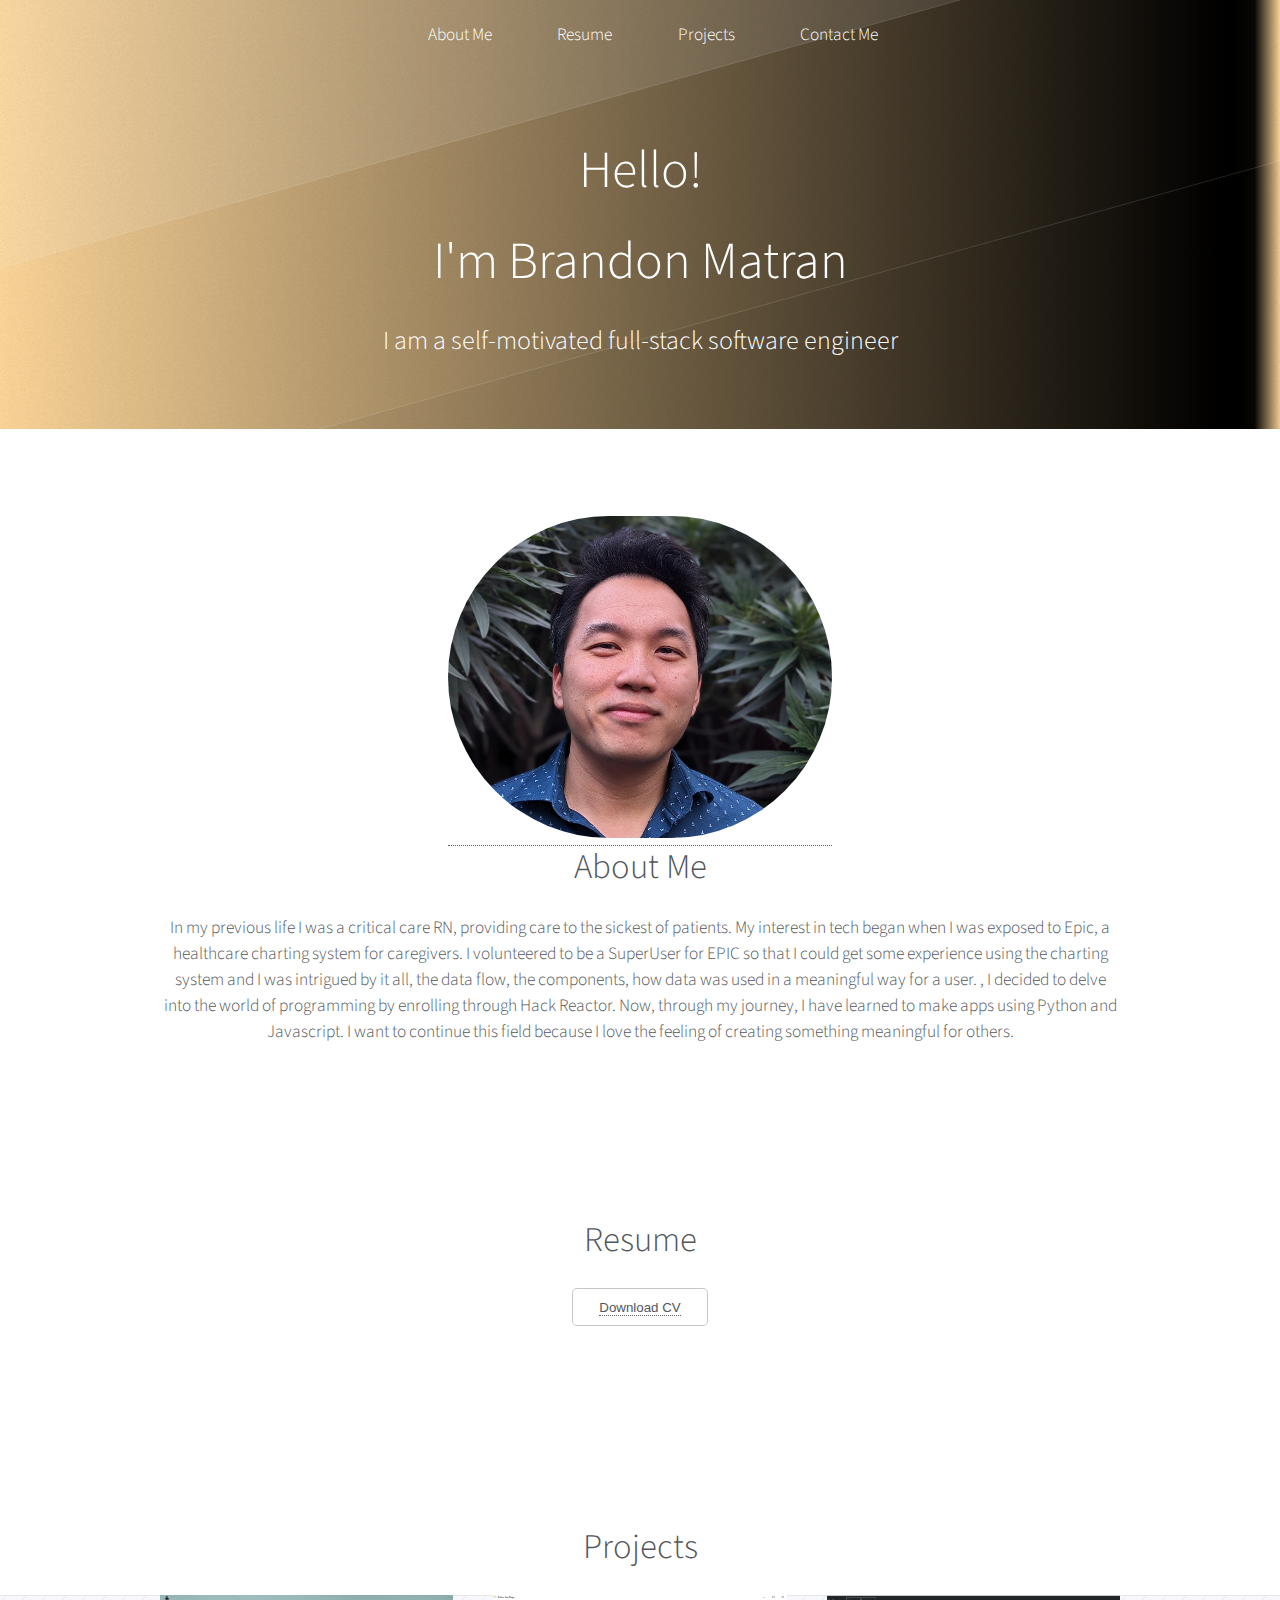
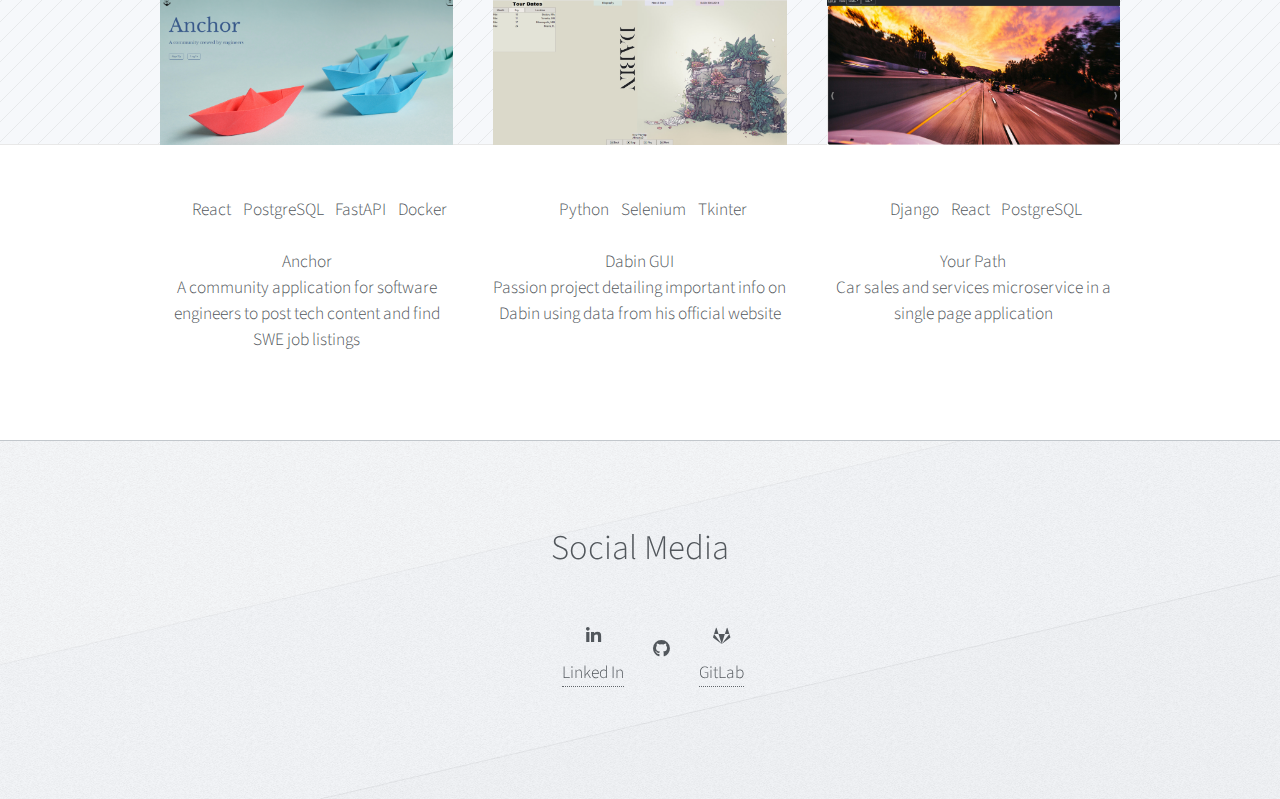
<file: index.html>
<!DOCTYPE HTML>
<html>
	<head>
		<title>Brandon's Portfolio</title>
		<meta charset="utf-8" />
		<meta name="viewport" content="width=device-width, initial-scale=1, user-scalable=no" />
		<link rel="stylesheet" href="assets/css/main.css" />
	</head>
	<body class="homepage is-preload">
		<div id="page-wrapper">

			<!-- Header -->
				<div id="header-wrapper">
					<div id="header" class="container">
							<nav id="nav">
								<ul>
									<li><a href="#aboutMe">About Me</a></li>
									<li><a href="#resume">Resume</a></li>
									<li><a href="#projects">Projects</a></li>
									<li><a href="#contact">Contact Me</a></li>
								</ul>
							</nav>

					</div>

					<!-- Hero -->
						<section id="hero" class="container">
							<header>
								<h2>Hello!</h2>
								<br />

								<h2>I'm Brandon Matran </h2>
							</header>
							<p>I am a self-motivated full-stack software engineer

						</section>

				</div>

			<!-- Features 1 -->
			<a id="aboutMe"></a>
				<div class="wrapper" >
					<div class="container">
							<section class="col-6 col-12-narrower feature">
								<div class="image-wrapper first">

								</div>
								<header>
									<a  class="featured first github"><img src="images/githubface.jpg" alt="" style="width: 40%; height: 25%; border-radius: 360px;"/></a>
									<h2>About Me</h2>
								</header>
								<p>In my previous life I was a critical care RN, providing care to the sickest of patients.
									My interest in tech began when I was exposed to Epic, a healthcare charting system for caregivers.
									I volunteered to be a SuperUser for EPIC so that I could get some experience using the charting system and I was intrigued by it all, the data flow, the components, how data was used in a meaningful way for a user. , I decided to delve into the world of programming by enrolling through Hack Reactor.
									Now, through my journey, I have learned to make apps using Python and Javascript.
									I want to continue this field because I love the feeling of creating something meaningful for others.</p>

					</div>
				</div>

			<!-- Resume -->
			<div class="wrapper">
				<div class="container">
					<header class="major">
						<a id="resume"></a>
						<h2>Resume</h2>

					</header><div class="container">
						<header class="major1"><button class="resumeButton" ><a href="https://brandon-matran.tiiny.site/">Download CV</a></button></header>

					</div>
				</div>
				</div>


			<!-- Features 2 -->

				<div class="wrapper">

					<section class="container">
						<header class="major">
							<a id="projects"></a>
							<h2>Projects</h2>
						</header>
						<div class="row features">
							<section class="col-4 col-12-narrower feature">
								<div class="image-wrapper first">
									<a href="https://maxbs.gitlab.io/anchor/" class="image featured"><img src="images/anchor.png" alt="" /></a>
								</div>
								<ul style="list-style: none">
									<li style="display: inline-block">React</li>
									<li style="display: inline-block">PostgreSQL</li>
									<li style="display: inline-block">FastAPI</li>
									<li style="display: inline-block">Docker</li>
								  </ul>
								<h4>Anchor</h4>
								<p>A community application for software engineers to post tech content and find SWE job listings</p>
							</section>
							<section class="col-4 col-12-narrower feature">
								<div class="image-wrapper">
									<a href="https://github.com/Brandon-Matran/DabinGUI" class="image featured dabin"><img src="images/dabin gui.png" alt="" /></a>
								</div>
								<ul style="list-style: none">
									<li style="display: inline-block">Python</li>
									<li style="display: inline-block">Selenium</li>
									<li style="display: inline-block">Tkinter</li>
								  </ul>
								<h4>Dabin GUI</h4>
								<p>Passion project detailing important info on Dabin using data from his official website</p>
							</section>
							<section class="col-4 col-12-narrower feature">
								<div class="image-wrapper">
									<a href="https://github.com/Brandon-Matran/YourPath" class="image featured"><img src="images/YourPath.png" alt="" /></a>
								</div>
								<ul style="list-style: none">
									<li style="display: inline-block">Django</li>
									<li style="display: inline-block">React</li>
									<li style="display: inline-block">PostgreSQL</li>
								  </ul>
								<h4>Your Path</h4>
								<p>Car sales and services microservice in a single page application</p>
							</section>
						</div>
					</section>
				</div>

			<!-- Footer -->

				<div id="footer-wrapper">
					<div id="footer" class="">
						<a id="contact"></a>
						<header class="major">
							<h2>Social Media</h2>
						</header>
						<ul style="display: flex; justify-content: center; align-items: center;">
						  <li style="display: flex; flex-direction: column; justify-content: center; align-items: center; margin-right: 20px;">
							<i class="icon brands fa-linkedin-in" style="margin-bottom: 10px;"></i>
							<a href="https://www.linkedin.com/in/brandon-matran/">Linked In</a>
						  </li>
						  <li style="display: flex; flex-direction: column; justify-content: center; align-items: center; margin-right: 20px;">
							<i class="icon brands fa-github" style="margin-bottom: 10px;"></i>
							<a href="https://github.com/Brandon-Matran"><span class="extra">GitHub</span></a>
						  </li>
						  <li style="display: flex; flex-direction: column; justify-content: center; align-items: center;">
							<i class="icon brands fa-gitlab" style="margin-bottom: 10px;"></i>
							<a href="https://gitlab.com/b_matran"><span class="extra"></span>GitLab</a>
						  </li>
						</ul>
						</div>
					</div>
				</div>

		</div>

		<!-- Scripts -->
			<script src="assets/js/jquery.min.js"></script>
			<script src="assets/js/jquery.dropotron.min.js"></script>
			<script src="assets/js/browser.min.js"></script>
			<script src="assets/js/breakpoints.min.js"></script>
			<script src="assets/js/util.js"></script>
			<script src="assets/js/main.js"></script>

	</body>
</html>
</file>
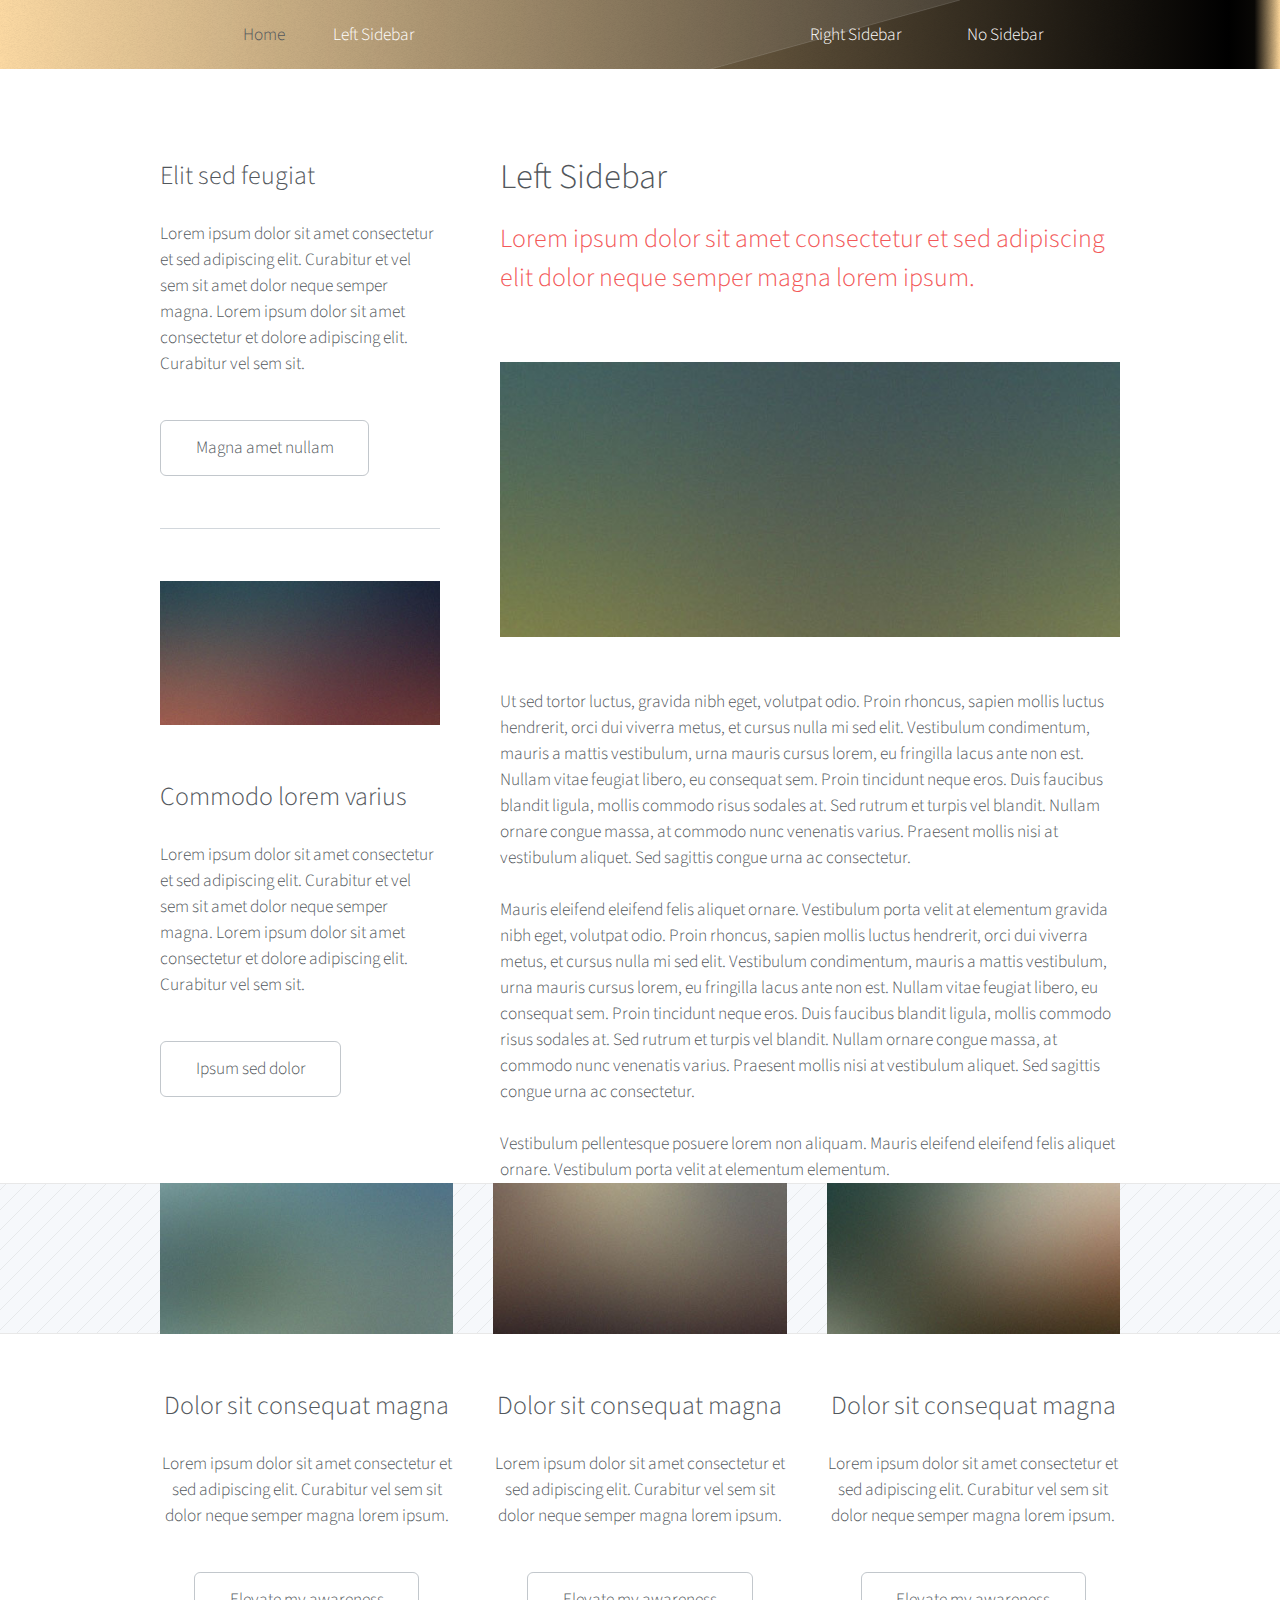
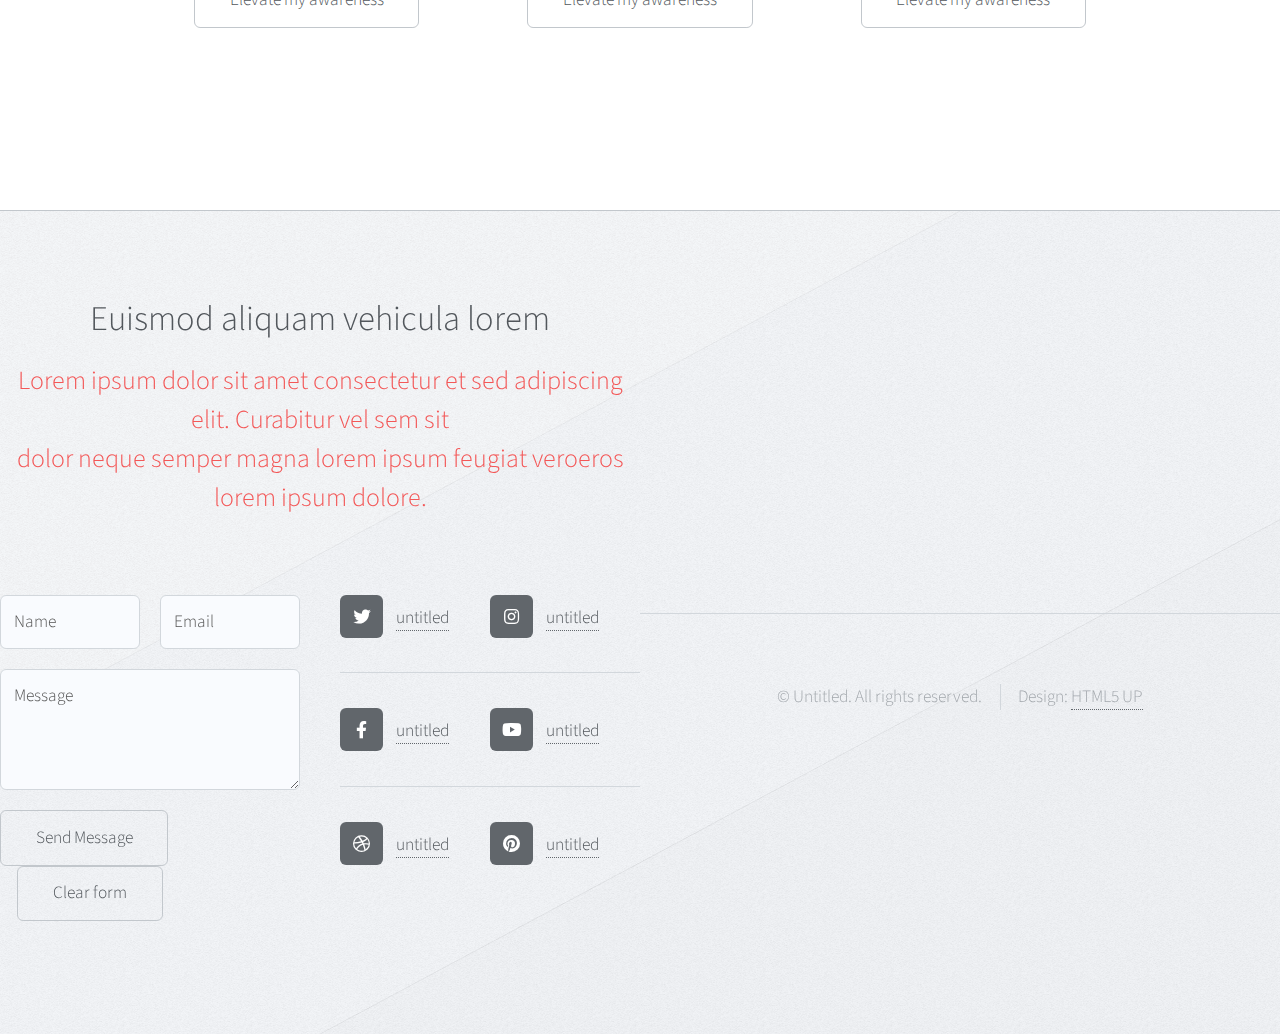
<file: left-sidebar.html>
<!DOCTYPE HTML>
<!--
	Telephasic by HTML5 UP
	html5up.net | @ajlkn
	Free for personal and commercial use under the CCA 3.0 license (html5up.net/license)
-->
<html>
	<head>
		<title>Brandon's Domain</title>
		<meta charset="utf-8" />
		<meta name="viewport" content="width=device-width, initial-scale=1, user-scalable=no" />
		<link rel="stylesheet" href="assets/css/main.css" />
	</head>
	<body class="left-sidebar is-preload">
		<div id="page-wrapper">

			<!-- Header -->
				<div id="header-wrapper">
					<div id="header" class="container">

						<!-- Logo -->
							<!-- <h1 id="logo"><a href="index.html">Brandon's Domain</a></h1> -->

						<!-- Nav -->
							<nav id="nav">
								<ul>
									<li>Home</li>
									<li><a href="left-sidebar.html">Left Sidebar</a></li>
									<li class="break"><a href="right-sidebar.html">Right Sidebar</a></li>
									<li><a href="no-sidebar.html">No Sidebar</a></li>
								</ul>
							</nav>

					</div>
				</div>

			<!-- Main -->
				<div class="wrapper">
					<div class="container" id="main">
						<div class="row gtr-150">
							<div class="col-4 col-12-narrower">

								<!-- Sidebar -->
									<section id="sidebar">
										<section>
											<header>
												<h3>Elit sed feugiat</h3>
											</header>
											<p>Lorem ipsum dolor sit amet consectetur et sed adipiscing elit. Curabitur et vel
											sem sit amet dolor neque semper magna. Lorem ipsum dolor sit amet consectetur et dolore
											adipiscing elit. Curabitur vel sem sit.</p>
											<ul class="actions">
												<li><a href="#" class="button">Magna amet nullam</a></li>
											</ul>
										</section>
										<section>
											<a href="#" class="image featured"><img src="images/pic07.jpg" alt="" /></a>
											<header>
												<h3>Commodo lorem varius</h3>
											</header>
											<p>Lorem ipsum dolor sit amet consectetur et sed adipiscing elit. Curabitur et vel
											sem sit amet dolor neque semper magna. Lorem ipsum dolor sit amet consectetur et dolore
											adipiscing elit. Curabitur vel sem sit.</p>
											<ul class="actions">
												<li><a href="#" class="button">Ipsum sed dolor</a></li>
											</ul>
										</section>
									</section>

							</div>
							<div class="col-8 col-12-narrower imp-narrower">

								<!-- Content -->
									<article id="content">
										<header>
											<h2>Left Sidebar</h2>
											<p>Lorem ipsum dolor sit amet consectetur et sed adipiscing elit
											dolor neque semper magna lorem ipsum.</p>
										</header>
										<a href="#" class="image featured"><img src="images/pic02.jpg" alt="" /></a>
										<p>Ut sed tortor luctus, gravida nibh eget, volutpat odio. Proin rhoncus, sapien
										mollis luctus hendrerit, orci dui viverra metus, et cursus nulla mi sed elit. Vestibulum
										condimentum, mauris a mattis vestibulum, urna mauris cursus lorem, eu fringilla lacus
										ante non est. Nullam vitae feugiat libero, eu consequat sem. Proin tincidunt neque
										eros. Duis faucibus blandit ligula, mollis commodo risus sodales at. Sed rutrum et
										turpis vel blandit. Nullam ornare congue massa, at commodo nunc venenatis varius.
										Praesent mollis nisi at vestibulum aliquet. Sed sagittis congue urna ac consectetur.</p>
										<p>Mauris eleifend eleifend felis aliquet ornare. Vestibulum porta velit at elementum
										gravida nibh eget, volutpat odio. Proin rhoncus, sapien
										mollis luctus hendrerit, orci dui viverra metus, et cursus nulla mi sed elit. Vestibulum
										condimentum, mauris a mattis vestibulum, urna mauris cursus lorem, eu fringilla lacus
										ante non est. Nullam vitae feugiat libero, eu consequat sem. Proin tincidunt neque
										eros. Duis faucibus blandit ligula, mollis commodo risus sodales at. Sed rutrum et
										turpis vel blandit. Nullam ornare congue massa, at commodo nunc venenatis varius.
										Praesent mollis nisi at vestibulum aliquet. Sed sagittis congue urna ac consectetur.</p>
										<p>Vestibulum pellentesque posuere lorem non aliquam. Mauris eleifend eleifend
										felis aliquet ornare. Vestibulum porta velit at elementum elementum.</p>
									</article>

							</div>
						</div>
						<div class="row features">
							<section class="col-4 col-12-narrower feature">
								<div class="image-wrapper first">
									<a href="#" class="image featured"><img src="images/pic03.jpg" alt="" /></a>
								</div>
								<header>
									<h3>Dolor sit consequat magna</h3>
								</header>
								<p>Lorem ipsum dolor sit amet consectetur et sed adipiscing elit. Curabitur
								vel sem sit dolor neque semper magna lorem ipsum.</p>
								<ul class="actions">
									<li><a href="#" class="button">Elevate my awareness</a></li>
								</ul>
							</section>
							<section class="col-4 col-12-narrower feature">
								<div class="image-wrapper">
									<a href="#" class="image featured"><img src="images/pic04.jpg" alt="" /></a>
								</div>
								<header>
									<h3>Dolor sit consequat magna</h3>
								</header>
								<p>Lorem ipsum dolor sit amet consectetur et sed adipiscing elit. Curabitur
								vel sem sit dolor neque semper magna lorem ipsum.</p>
								<ul class="actions">
									<li><a href="#" class="button">Elevate my awareness</a></li>
								</ul>
							</section>
							<section class="col-4 col-12-narrower feature">
								<div class="image-wrapper">
									<a href="#" class="image featured"><img src="images/pic05.jpg" alt="" /></a>
								</div>
								<header>
									<h3>Dolor sit consequat magna</h3>
								</header>
								<p>Lorem ipsum dolor sit amet consectetur et sed adipiscing elit. Curabitur
								vel sem sit dolor neque semper magna lorem ipsum.</p>
								<ul class="actions">
									<li><a href="#" class="button">Elevate my awareness</a></li>
								</ul>
							</section>
						</div>
					</div>
				</div>

			<!-- Footer -->
				<div id="footer-wrapper">
					<div id="footer" class="container">
						<header class="major">
							<h2>Euismod aliquam vehicula lorem</h2>
							<p>Lorem ipsum dolor sit amet consectetur et sed adipiscing elit. Curabitur vel sem sit<br />
							dolor neque semper magna lorem ipsum feugiat veroeros lorem ipsum dolore.</p>
						</header>
						<div class="row">
							<section class="col-6 col-12-narrower">
								<form method="post" action="#">
									<div class="row gtr-50">
										<div class="col-6 col-12-mobile">
											<input name="name" placeholder="Name" type="text" />
										</div>
										<div class="col-6 col-12-mobile">
											<input name="email" placeholder="Email" type="text" />
										</div>
										<div class="col-12">
											<textarea name="message" placeholder="Message"></textarea>
										</div>
										<div class="col-12">
											<ul class="actions">
												<li><input type="submit" value="Send Message" /></li>
												<li><input type="reset" value="Clear form" /></li>
											</ul>
										</div>
									</div>
								</form>
							</section>
							<section class="col-6 col-12-narrower">
								<div class="row gtr-0">
									<ul class="divided icons col-6 col-12-mobile">
										<li class="icon brands fa-twitter"><a href="#"><span class="extra">twitter.com/</span>untitled</a></li>
										<li class="icon brands fa-facebook-f"><a href="#"><span class="extra">facebook.com/</span>untitled</a></li>
										<li class="icon brands fa-dribbble"><a href="#"><span class="extra">dribbble.com/</span>untitled</a></li>
									</ul>
									<ul class="divided icons col-6 col-12-mobile">
										<li class="icon brands fa-instagram"><a href="#"><span class="extra">instagram.com/</span>untitled</a></li>
										<li class="icon brands fa-youtube"><a href="#"><span class="extra">youtube.com/</span>untitled</a></li>
										<li class="icon brands fa-pinterest"><a href="#"><span class="extra">pinterest.com/</span>untitled</a></li>
									</ul>
								</div>
							</section>
						</div>
					</div>
					<div id="copyright" class="container">
						<ul class="menu">
							<li>&copy; Untitled. All rights reserved.</li><li>Design: <a href="http://html5up.net">HTML5 UP</a></li>
						</ul>
					</div>
				</div>

		</div>

		<!-- Scripts -->
			<script src="assets/js/jquery.min.js"></script>
			<script src="assets/js/jquery.dropotron.min.js"></script>
			<script src="assets/js/browser.min.js"></script>
			<script src="assets/js/breakpoints.min.js"></script>
			<script src="assets/js/util.js"></script>
			<script src="assets/js/main.js"></script>

	</body>
</html>
</file>
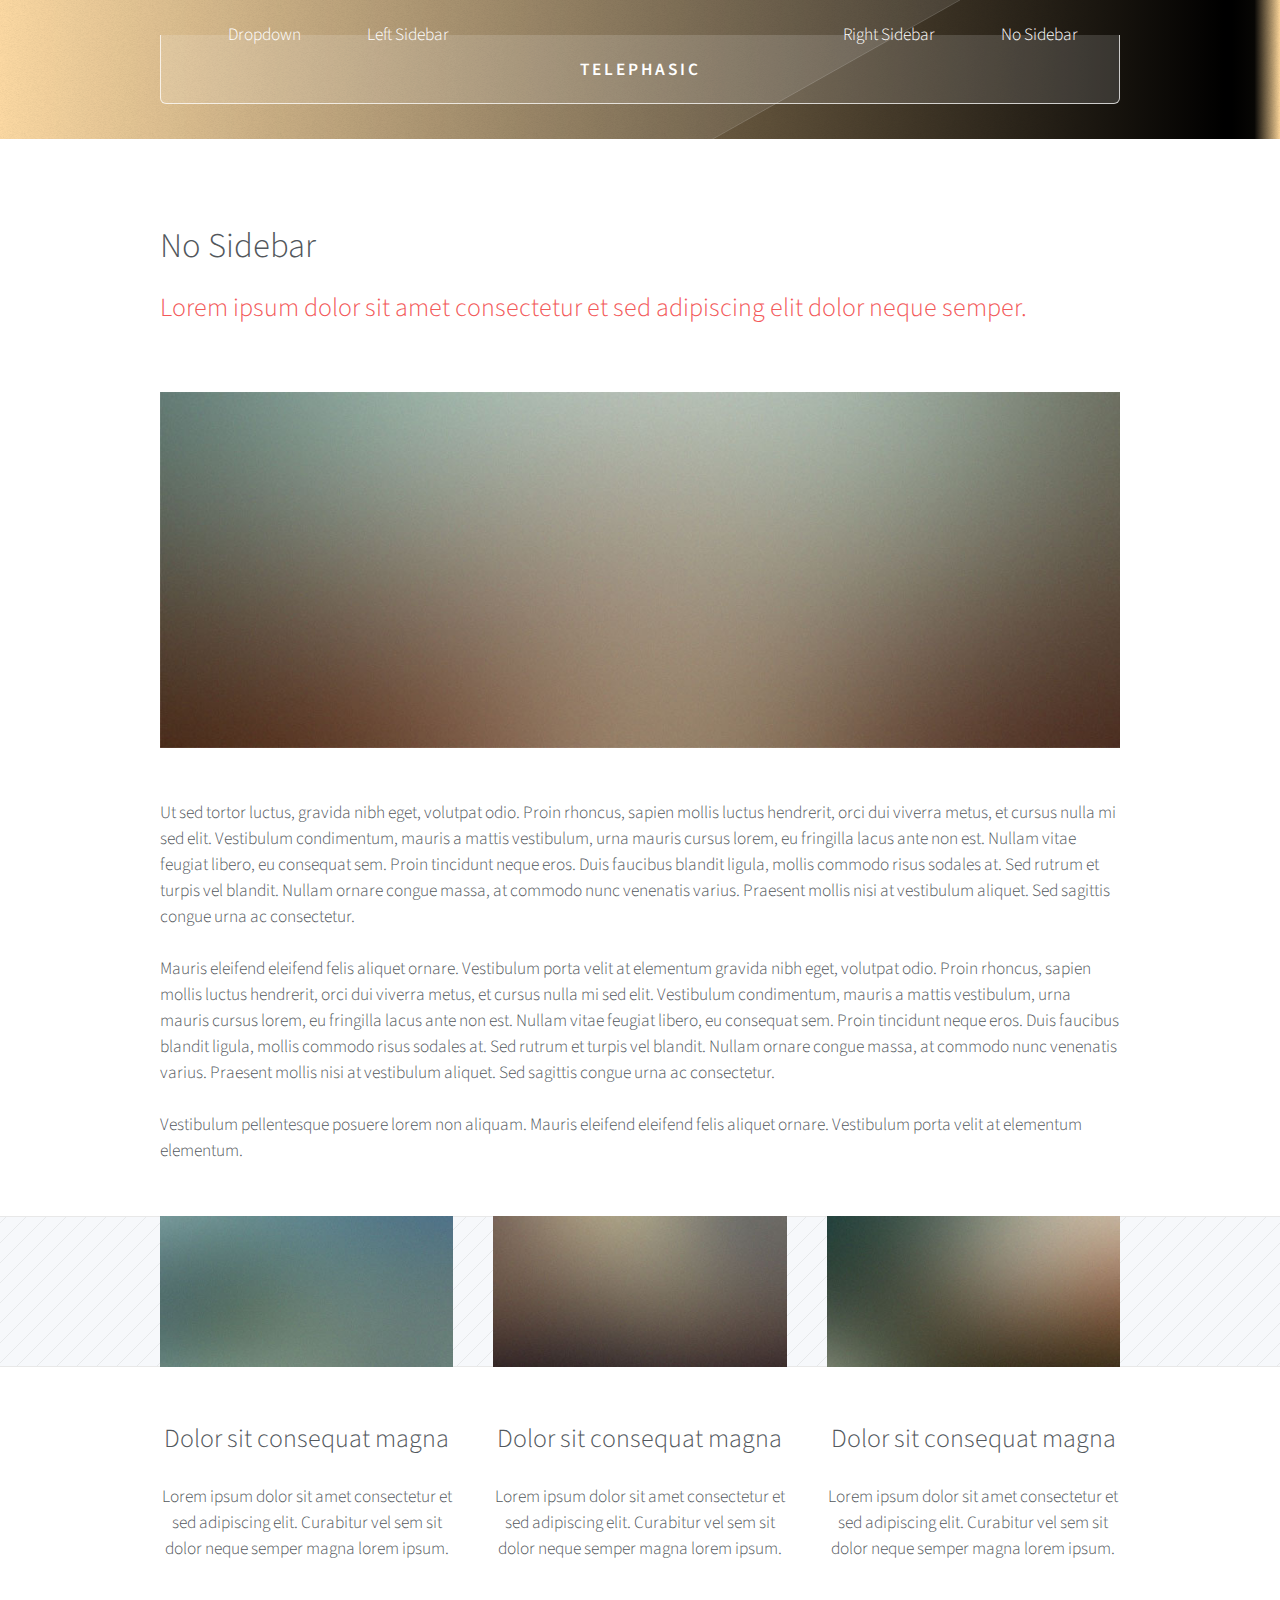
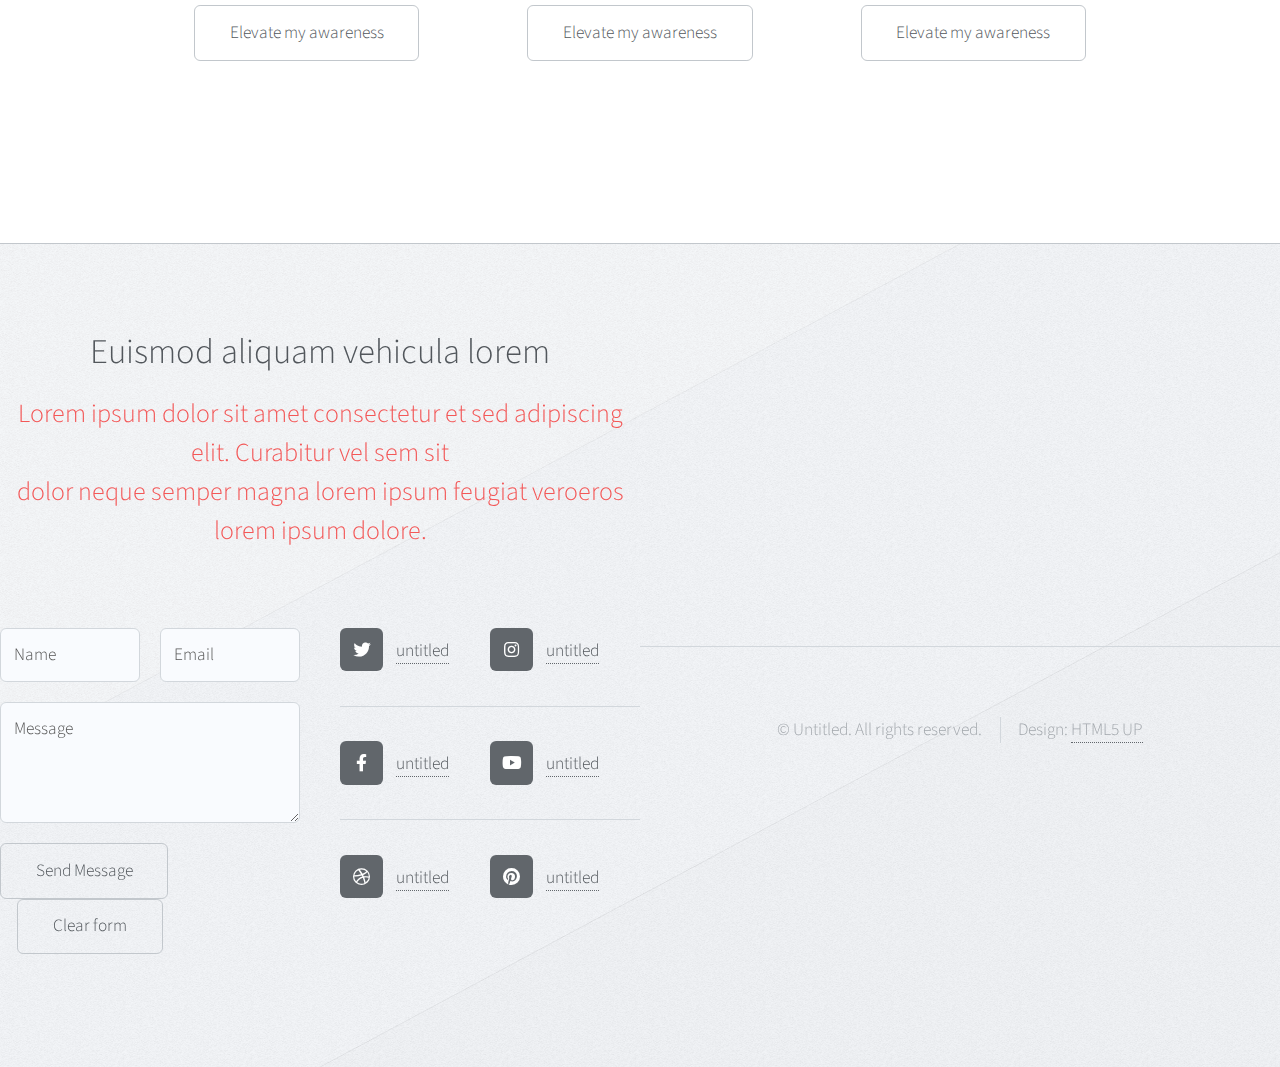
<file: no-sidebar.html>
<!DOCTYPE HTML>
<!--
	Telephasic by HTML5 UP
	html5up.net | @ajlkn
	Free for personal and commercial use under the CCA 3.0 license (html5up.net/license)
-->
<html>
	<head>
		<title>Telephasic by HTML5 UP</title>
		<meta charset="utf-8" />
		<meta name="viewport" content="width=device-width, initial-scale=1, user-scalable=no" />
		<link rel="stylesheet" href="assets/css/main.css" />
	</head>
	<body class="no-sidebar is-preload">
		<div id="page-wrapper">

			<!-- Header -->
				<div id="header-wrapper">
					<div id="header" class="container">

						<!-- Logo -->
							<h1 id="logo"><a href="index.html">Telephasic</a></h1>

						<!-- Nav -->
							<nav id="nav">
								<ul>
									<li>
										<a href="#">Dropdown</a>
										<ul>
											<li><a href="#">Lorem ipsum dolor</a></li>
											<li><a href="#">Magna phasellus</a></li>
											<li><a href="#">Etiam dolore nisl</a></li>
											<li>
												<a href="#">Phasellus consequat</a>
												<ul>
													<li><a href="#">Lorem ipsum dolor</a></li>
													<li><a href="#">Phasellus consequat</a></li>
													<li><a href="#">Magna phasellus</a></li>
													<li><a href="#">Etiam dolore nisl</a></li>
												</ul>
											</li>
											<li><a href="#">Veroeros feugiat</a></li>
										</ul>
									</li>
									<li><a href="left-sidebar.html">Left Sidebar</a></li>
									<li class="break"><a href="right-sidebar.html">Right Sidebar</a></li>
									<li><a href="no-sidebar.html">No Sidebar</a></li>
								</ul>
							</nav>

					</div>
				</div>

			<!-- Main -->
				<div class="wrapper">
					<div class="container" id="main">

						<!-- Content -->
							<article id="content">
								<header>
									<h2>No Sidebar</h2>
									<p>Lorem ipsum dolor sit amet consectetur et sed adipiscing elit
									dolor neque semper.</p>
								</header>
								<a href="#" class="image featured"><img src="images/pic06.jpg" alt="" /></a>
								<p>Ut sed tortor luctus, gravida nibh eget, volutpat odio. Proin rhoncus, sapien
								mollis luctus hendrerit, orci dui viverra metus, et cursus nulla mi sed elit. Vestibulum
								condimentum, mauris a mattis vestibulum, urna mauris cursus lorem, eu fringilla lacus
								ante non est. Nullam vitae feugiat libero, eu consequat sem. Proin tincidunt neque
								eros. Duis faucibus blandit ligula, mollis commodo risus sodales at. Sed rutrum et
								turpis vel blandit. Nullam ornare congue massa, at commodo nunc venenatis varius.
								Praesent mollis nisi at vestibulum aliquet. Sed sagittis congue urna ac consectetur.</p>
								<p>Mauris eleifend eleifend felis aliquet ornare. Vestibulum porta velit at elementum
								gravida nibh eget, volutpat odio. Proin rhoncus, sapien
								mollis luctus hendrerit, orci dui viverra metus, et cursus nulla mi sed elit. Vestibulum
								condimentum, mauris a mattis vestibulum, urna mauris cursus lorem, eu fringilla lacus
								ante non est. Nullam vitae feugiat libero, eu consequat sem. Proin tincidunt neque
								eros. Duis faucibus blandit ligula, mollis commodo risus sodales at. Sed rutrum et
								turpis vel blandit. Nullam ornare congue massa, at commodo nunc venenatis varius.
								Praesent mollis nisi at vestibulum aliquet. Sed sagittis congue urna ac consectetur.</p>
								<p>Vestibulum pellentesque posuere lorem non aliquam. Mauris eleifend eleifend
								felis aliquet ornare. Vestibulum porta velit at elementum elementum.</p>
							</article>

						<div class="row features">
							<section class="col-4 col-12-narrower feature">
								<div class="image-wrapper first">
									<a href="#" class="image featured"><img src="images/pic03.jpg" alt="" /></a>
								</div>
								<header>
									<h3>Dolor sit consequat magna</h3>
								</header>
								<p>Lorem ipsum dolor sit amet consectetur et sed adipiscing elit. Curabitur
								vel sem sit dolor neque semper magna lorem ipsum.</p>
								<ul class="actions">
									<li><a href="#" class="button">Elevate my awareness</a></li>
								</ul>
							</section>
							<section class="col-4 col-12-narrower feature">
								<div class="image-wrapper">
									<a href="#" class="image featured"><img src="images/pic04.jpg" alt="" /></a>
								</div>
								<header>
									<h3>Dolor sit consequat magna</h3>
								</header>
								<p>Lorem ipsum dolor sit amet consectetur et sed adipiscing elit. Curabitur
								vel sem sit dolor neque semper magna lorem ipsum.</p>
								<ul class="actions">
									<li><a href="#" class="button">Elevate my awareness</a></li>
								</ul>
							</section>
							<section class="col-4 col-12-narrower feature">
								<div class="image-wrapper">
									<a href="#" class="image featured"><img src="images/pic05.jpg" alt="" /></a>
								</div>
								<header>
									<h3>Dolor sit consequat magna</h3>
								</header>
								<p>Lorem ipsum dolor sit amet consectetur et sed adipiscing elit. Curabitur
								vel sem sit dolor neque semper magna lorem ipsum.</p>
								<ul class="actions">
									<li><a href="#" class="button">Elevate my awareness</a></li>
								</ul>
							</section>
						</div>
					</div>
				</div>

			<!-- Footer -->
				<div id="footer-wrapper">
					<div id="footer" class="container">
						<header class="major">
							<h2>Euismod aliquam vehicula lorem</h2>
							<p>Lorem ipsum dolor sit amet consectetur et sed adipiscing elit. Curabitur vel sem sit<br />
							dolor neque semper magna lorem ipsum feugiat veroeros lorem ipsum dolore.</p>
						</header>
						<div class="row">
							<section class="col-6 col-12-narrower">
								<form method="post" action="#">
									<div class="row gtr-50">
										<div class="col-6 col-12-mobile">
											<input name="name" placeholder="Name" type="text" />
										</div>
										<div class="col-6 col-12-mobile">
											<input name="email" placeholder="Email" type="text" />
										</div>
										<div class="col-12">
											<textarea name="message" placeholder="Message"></textarea>
										</div>
										<div class="col-12">
											<ul class="actions">
												<li><input type="submit" value="Send Message" /></li>
												<li><input type="reset" value="Clear form" /></li>
											</ul>
										</div>
									</div>
								</form>
							</section>
							<section class="col-6 col-12-narrower">
								<div class="row gtr-0">
									<ul class="divided icons col-6 col-12-mobile">
										<li class="icon brands fa-twitter"><a href="#"><span class="extra">twitter.com/</span>untitled</a></li>
										<li class="icon brands fa-facebook-f"><a href="#"><span class="extra">facebook.com/</span>untitled</a></li>
										<li class="icon brands fa-dribbble"><a href="#"><span class="extra">dribbble.com/</span>untitled</a></li>
									</ul>
									<ul class="divided icons col-6 col-12-mobile">
										<li class="icon brands fa-instagram"><a href="#"><span class="extra">instagram.com/</span>untitled</a></li>
										<li class="icon brands fa-youtube"><a href="#"><span class="extra">youtube.com/</span>untitled</a></li>
										<li class="icon brands fa-pinterest"><a href="#"><span class="extra">pinterest.com/</span>untitled</a></li>
									</ul>
								</div>
							</section>
						</div>
					</div>
					<div id="copyright" class="container">
						<ul class="menu">
							<li>&copy; Untitled. All rights reserved.</li><li>Design: <a href="http://html5up.net">HTML5 UP</a></li>
						</ul>
					</div>
				</div>

		</div>

		<!-- Scripts -->
			<script src="assets/js/jquery.min.js"></script>
			<script src="assets/js/jquery.dropotron.min.js"></script>
			<script src="assets/js/browser.min.js"></script>
			<script src="assets/js/breakpoints.min.js"></script>
			<script src="assets/js/util.js"></script>
			<script src="assets/js/main.js"></script>

	</body>
</html>
</file>
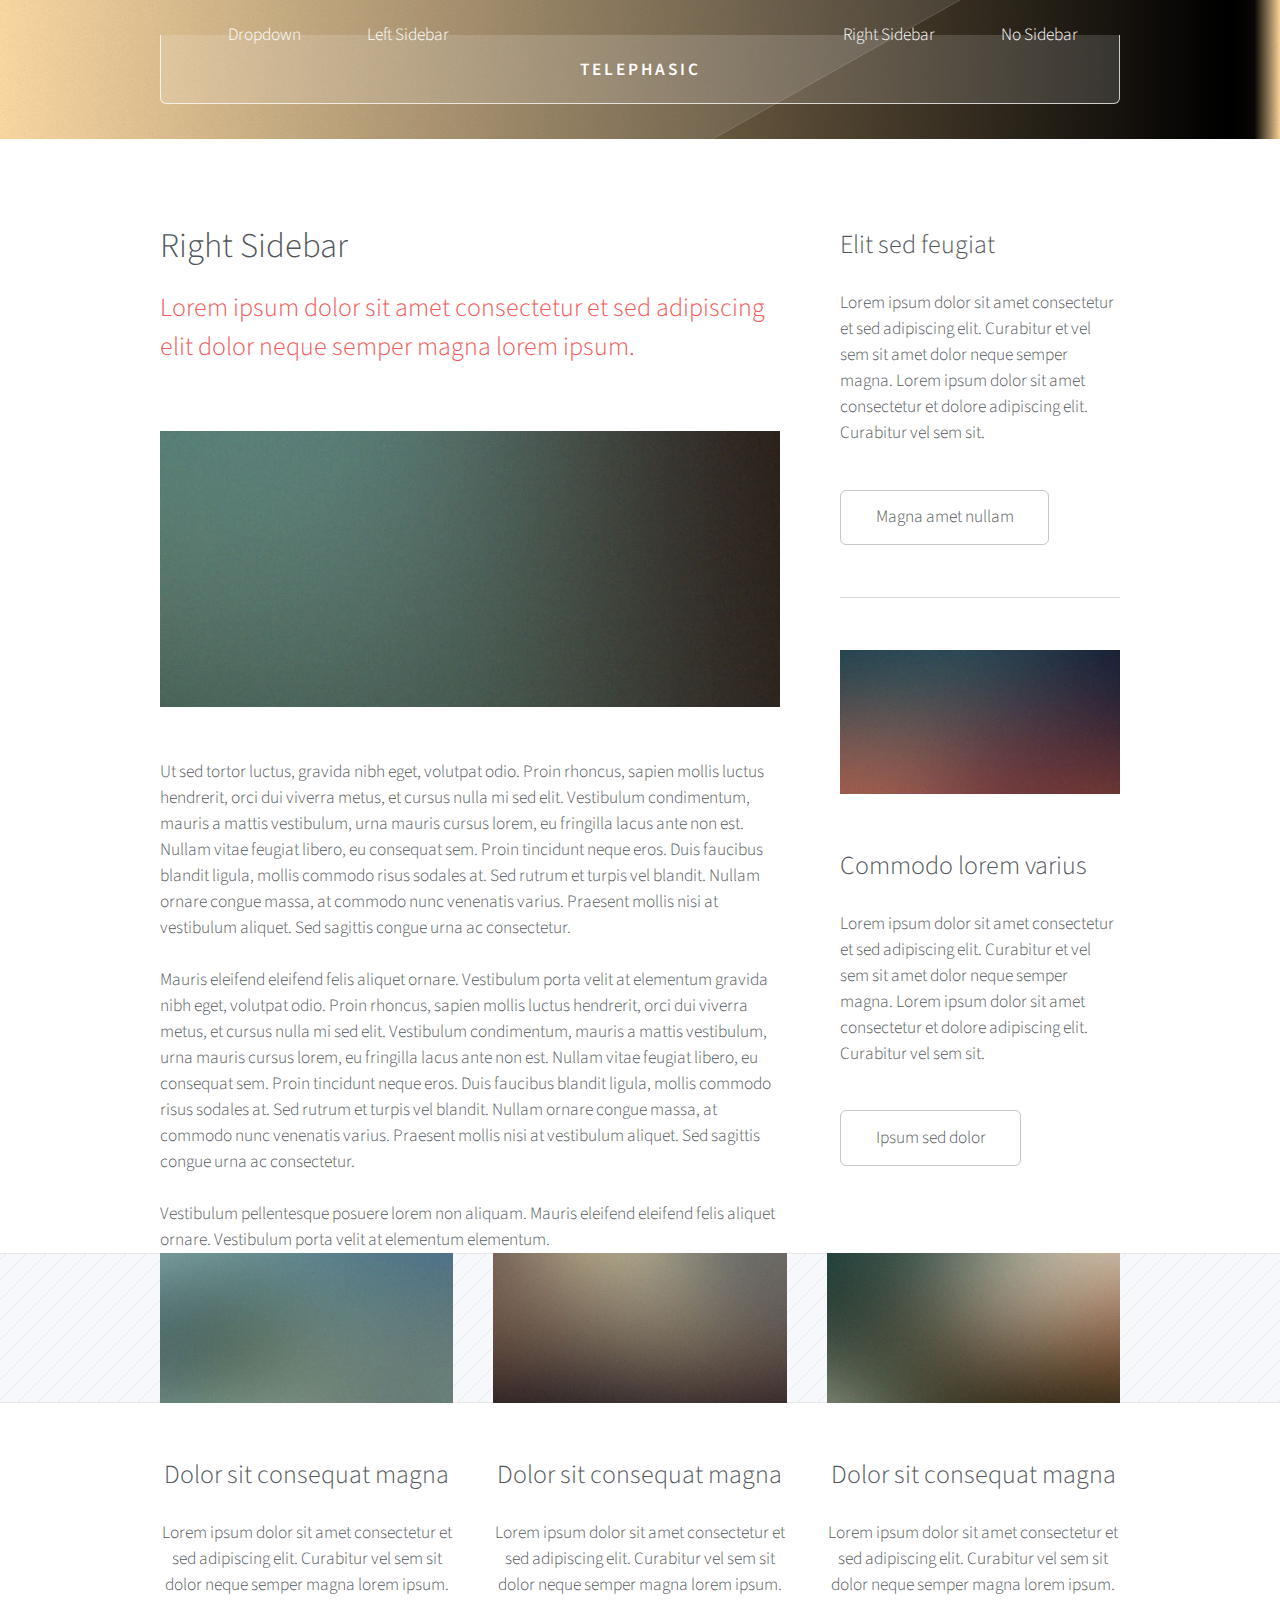
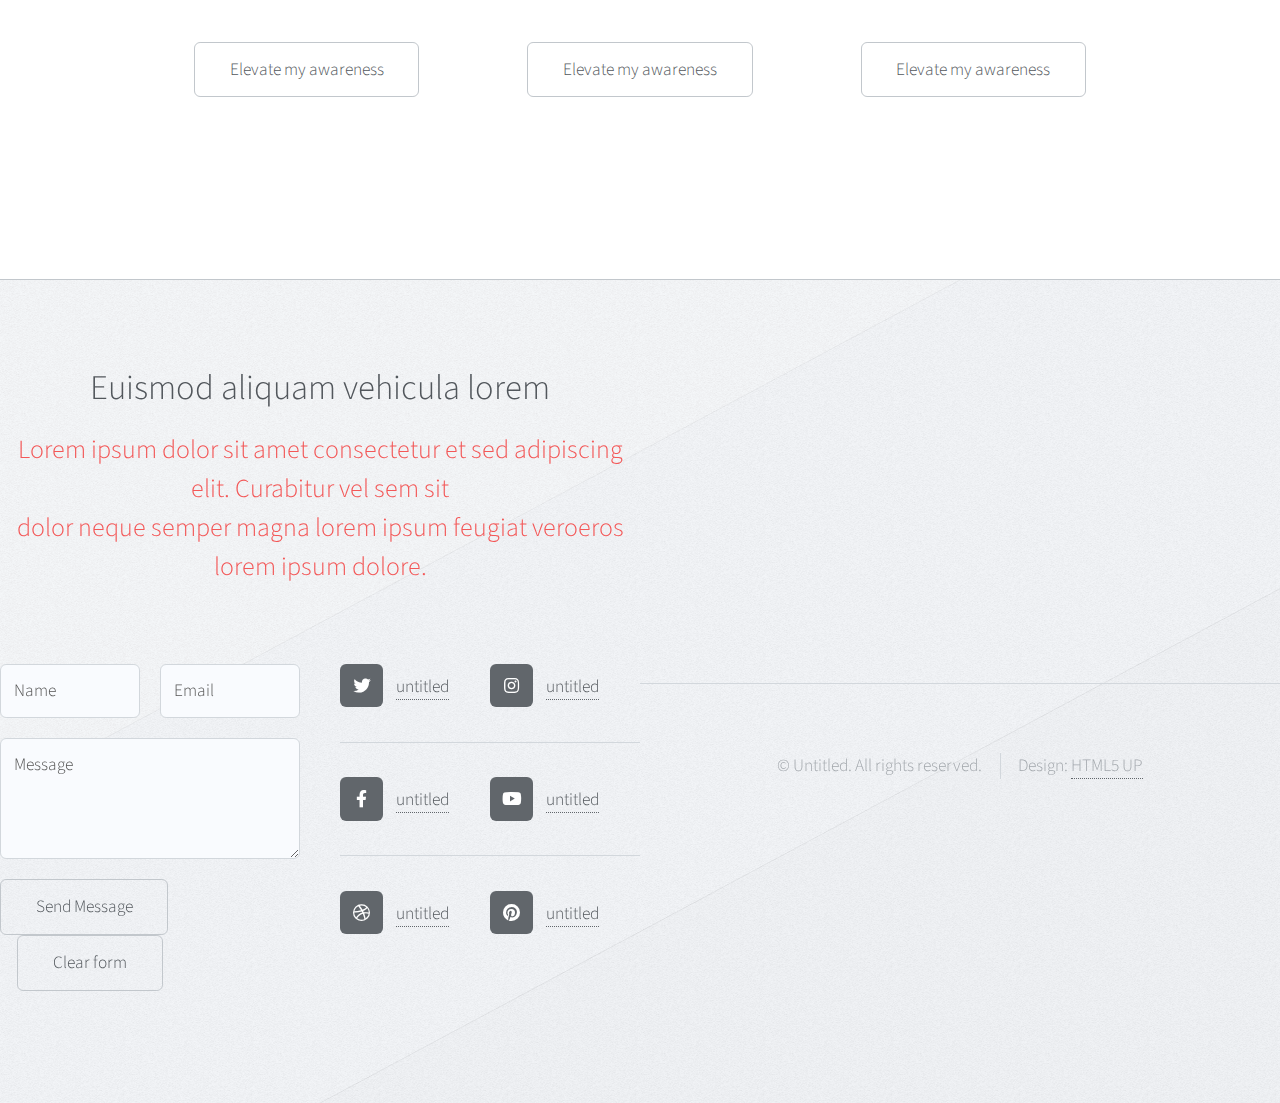
<file: right-sidebar.html>
<!DOCTYPE HTML>
<!--
	Telephasic by HTML5 UP
	html5up.net | @ajlkn
	Free for personal and commercial use under the CCA 3.0 license (html5up.net/license)
-->
<html>
	<head>
		<title>Telephasic by HTML5 UP</title>
		<meta charset="utf-8" />
		<meta name="viewport" content="width=device-width, initial-scale=1, user-scalable=no" />
		<link rel="stylesheet" href="assets/css/main.css" />
	</head>
	<body class="right-sidebar is-preload">
		<div id="page-wrapper">

			<!-- Header -->
				<div id="header-wrapper">
					<div id="header" class="container">

						<!-- Logo -->
							<h1 id="logo"><a href="index.html">Telephasic</a></h1>

						<!-- Nav -->
							<nav id="nav">
								<ul>
									<li>
										<a href="#">Dropdown</a>
										<ul>
											<li><a href="#">Lorem ipsum dolor</a></li>
											<li><a href="#">Magna phasellus</a></li>
											<li><a href="#">Etiam dolore nisl</a></li>
											<li>
												<a href="#">Phasellus consequat</a>
												<ul>
													<li><a href="#">Lorem ipsum dolor</a></li>
													<li><a href="#">Phasellus consequat</a></li>
													<li><a href="#">Magna phasellus</a></li>
													<li><a href="#">Etiam dolore nisl</a></li>
												</ul>
											</li>
											<li><a href="#">Veroeros feugiat</a></li>
										</ul>
									</li>
									<li><a href="left-sidebar.html">Left Sidebar</a></li>
									<li class="break"><a href="right-sidebar.html">Right Sidebar</a></li>
									<li><a href="no-sidebar.html">No Sidebar</a></li>
								</ul>
							</nav>

					</div>
				</div>

			<!-- Main -->
				<div class="wrapper">
					<div class="container" id="main">
						<div class="row gtr-150">
							<div class="col-8 col-12-narrower">

								<!-- Content -->
									<article id="content">
										<header>
											<h2>Right Sidebar</h2>
											<p>Lorem ipsum dolor sit amet consectetur et sed adipiscing elit
											dolor neque semper magna lorem ipsum.</p>
										</header>
										<a href="#" class="image featured"><img src="images/pic01.jpg" alt="" /></a>
										<p>Ut sed tortor luctus, gravida nibh eget, volutpat odio. Proin rhoncus, sapien
										mollis luctus hendrerit, orci dui viverra metus, et cursus nulla mi sed elit. Vestibulum
										condimentum, mauris a mattis vestibulum, urna mauris cursus lorem, eu fringilla lacus
										ante non est. Nullam vitae feugiat libero, eu consequat sem. Proin tincidunt neque
										eros. Duis faucibus blandit ligula, mollis commodo risus sodales at. Sed rutrum et
										turpis vel blandit. Nullam ornare congue massa, at commodo nunc venenatis varius.
										Praesent mollis nisi at vestibulum aliquet. Sed sagittis congue urna ac consectetur.</p>
										<p>Mauris eleifend eleifend felis aliquet ornare. Vestibulum porta velit at elementum
										gravida nibh eget, volutpat odio. Proin rhoncus, sapien
										mollis luctus hendrerit, orci dui viverra metus, et cursus nulla mi sed elit. Vestibulum
										condimentum, mauris a mattis vestibulum, urna mauris cursus lorem, eu fringilla lacus
										ante non est. Nullam vitae feugiat libero, eu consequat sem. Proin tincidunt neque
										eros. Duis faucibus blandit ligula, mollis commodo risus sodales at. Sed rutrum et
										turpis vel blandit. Nullam ornare congue massa, at commodo nunc venenatis varius.
										Praesent mollis nisi at vestibulum aliquet. Sed sagittis congue urna ac consectetur.</p>
										<p>Vestibulum pellentesque posuere lorem non aliquam. Mauris eleifend eleifend
										felis aliquet ornare. Vestibulum porta velit at elementum elementum.</p>
									</article>

							</div>
							<div class="col-4 col-12-narrower">

								<!-- Sidebar -->
									<section id="sidebar">
										<section>
											<header>
												<h3>Elit sed feugiat</h3>
											</header>
											<p>Lorem ipsum dolor sit amet consectetur et sed adipiscing elit. Curabitur et vel
											sem sit amet dolor neque semper magna. Lorem ipsum dolor sit amet consectetur et dolore
											adipiscing elit. Curabitur vel sem sit.</p>
											<ul class="actions">
												<li><a href="#" class="button">Magna amet nullam</a></li>
											</ul>
										</section>
										<section>
											<a href="#" class="image featured"><img src="images/pic07.jpg" alt="" /></a>
											<header>
												<h3>Commodo lorem varius</h3>
											</header>
											<p>Lorem ipsum dolor sit amet consectetur et sed adipiscing elit. Curabitur et vel
											sem sit amet dolor neque semper magna. Lorem ipsum dolor sit amet consectetur et dolore
											adipiscing elit. Curabitur vel sem sit.</p>
											<ul class="actions">
												<li><a href="#" class="button">Ipsum sed dolor</a></li>
											</ul>
										</section>
									</section>

							</div>
						</div>
						<div class="row features">
							<section class="col-4 col-12-narrower feature">
								<div class="image-wrapper first">
									<a href="#" class="image featured"><img src="images/pic03.jpg" alt="" /></a>
								</div>
								<header>
									<h3>Dolor sit consequat magna</h3>
								</header>
								<p>Lorem ipsum dolor sit amet consectetur et sed adipiscing elit. Curabitur
								vel sem sit dolor neque semper magna lorem ipsum.</p>
								<ul class="actions">
									<li><a href="#" class="button">Elevate my awareness</a></li>
								</ul>
							</section>
							<section class="col-4 col-12-narrower feature">
								<div class="image-wrapper">
									<a href="#" class="image featured"><img src="images/pic04.jpg" alt="" /></a>
								</div>
								<header>
									<h3>Dolor sit consequat magna</h3>
								</header>
								<p>Lorem ipsum dolor sit amet consectetur et sed adipiscing elit. Curabitur
								vel sem sit dolor neque semper magna lorem ipsum.</p>
								<ul class="actions">
									<li><a href="#" class="button">Elevate my awareness</a></li>
								</ul>
							</section>
							<section class="col-4 col-12-narrower feature">
								<div class="image-wrapper">
									<a href="#" class="image featured"><img src="images/pic05.jpg" alt="" /></a>
								</div>
								<header>
									<h3>Dolor sit consequat magna</h3>
								</header>
								<p>Lorem ipsum dolor sit amet consectetur et sed adipiscing elit. Curabitur
								vel sem sit dolor neque semper magna lorem ipsum.</p>
								<ul class="actions">
									<li><a href="#" class="button">Elevate my awareness</a></li>
								</ul>
							</section>
						</div>
					</div>
				</div>

			<!-- Footer -->
				<div id="footer-wrapper">
					<div id="footer" class="container">
						<header class="major">
							<h2>Euismod aliquam vehicula lorem</h2>
							<p>Lorem ipsum dolor sit amet consectetur et sed adipiscing elit. Curabitur vel sem sit<br />
							dolor neque semper magna lorem ipsum feugiat veroeros lorem ipsum dolore.</p>
						</header>
						<div class="row">
							<section class="col-6 col-12-narrower">
								<form method="post" action="#">
									<div class="row gtr-50">
										<div class="col-6 col-12-mobile">
											<input name="name" placeholder="Name" type="text" />
										</div>
										<div class="col-6 col-12-mobile">
											<input name="email" placeholder="Email" type="text" />
										</div>
										<div class="col-12">
											<textarea name="message" placeholder="Message"></textarea>
										</div>
										<div class="col-12">
											<ul class="actions">
												<li><input type="submit" value="Send Message" /></li>
												<li><input type="reset" value="Clear form" /></li>
											</ul>
										</div>
									</div>
								</form>
							</section>
							<section class="col-6 col-12-narrower">
								<div class="row gtr-0">
									<ul class="divided icons col-6 col-12-mobile">
										<li class="icon brands fa-twitter"><a href="#"><span class="extra">twitter.com/</span>untitled</a></li>
										<li class="icon brands fa-facebook-f"><a href="#"><span class="extra">facebook.com/</span>untitled</a></li>
										<li class="icon brands fa-dribbble"><a href="#"><span class="extra">dribbble.com/</span>untitled</a></li>
									</ul>
									<ul class="divided icons col-6 col-12-mobile">
										<li class="icon brands fa-instagram"><a href="#"><span class="extra">instagram.com/</span>untitled</a></li>
										<li class="icon brands fa-youtube"><a href="#"><span class="extra">youtube.com/</span>untitled</a></li>
										<li class="icon brands fa-pinterest"><a href="#"><span class="extra">pinterest.com/</span>untitled</a></li>
									</ul>
								</div>
							</section>
						</div>
					</div>
					<div id="copyright" class="container">
						<ul class="menu">
							<li>&copy; Untitled. All rights reserved.</li><li>Design: <a href="http://html5up.net">HTML5 UP</a></li>
						</ul>
					</div>
				</div>

		</div>

		<!-- Scripts -->
			<script src="assets/js/jquery.min.js"></script>
			<script src="assets/js/jquery.dropotron.min.js"></script>
			<script src="assets/js/browser.min.js"></script>
			<script src="assets/js/breakpoints.min.js"></script>
			<script src="assets/js/util.js"></script>
			<script src="assets/js/main.js"></script>

	</body>
</html>
</file>
<file: assets/css/main.css>
@import url("fontawesome-all.min.css");
@import url("https://fonts.googleapis.com/css?family=Source+Sans+Pro:300,300italic,400,400italic,600");

/*
	Telephasic by HTML5 UP
	html5up.net | @ajlkn
	Free for personal and commercial use under the CCA 3.0 license (html5up.net/license)
*/

html, body, div, span, applet, object,
iframe, h1, h2, h3, h4, h5, h6, p, blockquote,
pre, a, abbr, acronym, address, big, cite,
code, del, dfn, em, img, ins, kbd, q, s, samp,
small, strike, strong, sub, sup, tt, var, b,
u, i, center, dl, dt, dd, ol, ul, li, fieldset,
form, label, legend, table, caption, tbody,
tfoot, thead, tr, th, td, article, aside,
canvas, details, embed, figure, figcaption,
header, hgroup, menu, nav, output, ruby,
section, summary, time, mark, audio, video {
	margin: 0;
	padding: 0;
	border: 0;
	font-size: 100%;
	font: inherit;
	vertical-align: baseline;}

article, aside, details, figcaption, figure,
header, hgroup, menu, nav, section {
	display: block;}

body {
	line-height: 1;
}

ol, ul {
	list-style: none;
}

blockquote, q {
	quotes: none;
}

	blockquote:before, blockquote:after, q:before, q:after {
		content: '';
		content: none;
	}

table {
	border-collapse: collapse;
	border-spacing: 0;
}

body {
	-webkit-text-size-adjust: none;
}

mark {
	background-color: transparent;
	color: inherit;
}

input::-moz-focus-inner {
	border: 0;
	padding: 0;
}

input, select, textarea {
	-moz-appearance: none;
	-webkit-appearance: none;
	-ms-appearance: none;
	appearance: none;
}

/* Basic */

	@-ms-viewport {
		width: device-width;
	}

	html {
		box-sizing: border-box;
	}

	*, *:before, *:after {
		box-sizing: inherit;
	}

	body {
		background: #f5f7fa;
		font-family: 'Source Sans Pro', sans-serif;
		font-weight: 300;
		color: #52575c;
		line-height: 1.75em;
		font-size: 14pt;
	}

		body.is-preload *, body.is-preload *:before, body.is-preload *:after {
			-moz-animation: none !important;
			-webkit-animation: none !important;
			-ms-animation: none !important;
			animation: none !important;
			-moz-transition: none !important;
			-webkit-transition: none !important;
			-ms-transition: none !important;
			transition: none !important;
		}

	input, textarea, select {
		font-family: 'Source Sans Pro', sans-serif;
		font-weight: 300;
		color: #52575c;
		line-height: 1.75em;
		font-size: 15pt;
	}

	h1, h2, h3, h4, h5, h6 {
		font-weight: 300;
		color: #52575c;
	}

	h1 a, h2 a, h3 a, h4 a, h5 a, h6 a {
		color: inherit;
		text-decoration: none;
	}

	h2 {
		font-size: 2em;
		line-height: 1.25em;
	}

	h3 {
		font-size: 1.5em;
		line-height: 1.5em;
	}

	a {
		-moz-transition: color 0.25s ease-in-out, border-color 0.25s ease-in-out, background-color 0.25s ease-in-out;
		-webkit-transition: color 0.25s ease-in-out, border-color 0.25s ease-in-out, background-color 0.25s ease-in-out;
		-ms-transition: color 0.25s ease-in-out, border-color 0.25s ease-in-out, background-color 0.25s ease-in-out;
		transition: color 0.25s ease-in-out, border-color 0.25s ease-in-out, background-color 0.25s ease-in-out;
		color: inherit;
		text-decoration: none;
		border-bottom: dotted 1px #62676c;
	}

		a:hover {
			color: #f35858;
			border-bottom-color: rgba(255, 255, 255, 0);
		}

	strong, b {
		font-weight: 400;
		color: #42474c;
	}

	em, i {
		font-style: italic;
	}

	sub {
		position: relative;
		top: 0.5em;
		font-size: 0.8em;
	}

	sup {
		position: relative;
		top: -0.5em;
		font-size: 0.8em;
	}

	hr {
		border: 0;
		border-top: solid 1px #c2c7cc;
	}

	blockquote {
		border-left: solid 0.5em #c2c7cc;
		padding: 1em 0 1em 2em;
		font-style: italic;
	}

	p, ul, ol, dl, table {
		margin-bottom: 1.5em;
	}

	br.clear {
		clear: both;
	}

	.features {
		margin-bottom: 1.5em;
	}

	.feature {
		text-align: center;
	}

/* Sections/Article */

	section, article {
		margin-bottom: 3em;
	}

	section > :last-child,
	article > :last-child,
	section:last-child,
	article:last-child {
		margin-bottom: 0;
	}

	.row > section, .row > article {
		margin-bottom: 0;
	}

	header {
		margin-bottom: 1.5em;
	}

		header > p {
			display: block;
			color: #f35858;
			padding: 0.75em 0 1em 0;
			font-size: 1.5em;
			line-height: 1.5em;
		}

		header.major {
			text-align: center;
		}

/* Container */

	.container {
		margin: 0 auto;
		max-width: 100%;
		width: 1200px;
	}

		@media screen and (max-width: 1280px) {

			.container {
				width: 960px;
			}

		}

		@media screen and (max-width: 1080px) {

			.container {
				width: 100%;
			}

		}

		@media screen and (max-width: 820px) {

			.container {
				width: 100%;
			}

		}

		@media screen and (max-width: 736px) {

			.container {
				width: 100%;
			}

		}

		@media screen and (max-width: 480px) {

			.container {
				width: 100%;
			}

		}

/* Row */

	.row {
		display: flex;
		flex-wrap: wrap;
		box-sizing: border-box;
		align-items: stretch;
	}

		.row > * {
			box-sizing: border-box;
		}

		.row.gtr-uniform > * > :last-child {
			margin-bottom: 0;
		}

		.row.aln-left {
			justify-content: flex-start;
		}

		.row.aln-center {
			justify-content: center;
		}

		.row.aln-right {
			justify-content: flex-end;
		}

		.row.aln-top {
			align-items: flex-start;
		}

		.row.aln-middle {
			align-items: center;
		}

		.row.aln-bottom {
			align-items: flex-end;
		}

		.row > .imp {
			order: -1;
		}

		.row > .col-1 {
			width: 8.33333%;
		}

		.row > .off-1 {
			margin-left: 8.33333%;
		}

		.row > .col-2 {
			width: 16.66667%;
		}

		.row > .off-2 {
			margin-left: 16.66667%;
		}

		.row > .col-3 {
			width: 25%;
		}

		.row > .off-3 {
			margin-left: 25%;
		}

		.row > .col-4 {
			width: 33.33333%;
		}

		.row > .off-4 {
			margin-left: 33.33333%;
		}

		.row > .col-5 {
			width: 41.66667%;
		}

		.row > .off-5 {
			margin-left: 41.66667%;
		}

		.row > .col-6 {
			width: 50%;
		}

		.row > .off-6 {
			margin-left: 50%;
		}

		.row > .col-7 {
			width: 58.33333%;
		}

		.row > .off-7 {
			margin-left: 58.33333%;
		}

		.row > .col-8 {
			width: 66.66667%;
		}

		.row > .off-8 {
			margin-left: 66.66667%;
		}

		.row > .col-9 {
			width: 75%;
		}

		.row > .off-9 {
			margin-left: 75%;
		}

		.row > .col-10 {
			width: 83.33333%;
		}

		.row > .off-10 {
			margin-left: 83.33333%;
		}

		.row > .col-11 {
			width: 91.66667%;
		}

		.row > .off-11 {
			margin-left: 91.66667%;
		}

		.row > .col-12 {
			width: 100%;
		}

		.row > .off-12 {
			margin-left: 100%;
		}

		.row.gtr-0 {
			margin-top: 0px;
			margin-left: 0px;
		}

			.row.gtr-0 > * {
				padding: 0px 0 0 0px;
			}

			.row.gtr-0.gtr-uniform {
				margin-top: 0px;
			}

				.row.gtr-0.gtr-uniform > * {
					padding-top: 0px;
				}

		.row.gtr-25 {
			margin-top: -12.5px;
			margin-left: -12.5px;
		}

			.row.gtr-25 > * {
				padding: 12.5px 0 0 12.5px;
			}

			.row.gtr-25.gtr-uniform {
				margin-top: -12.5px;
			}

				.row.gtr-25.gtr-uniform > * {
					padding-top: 12.5px;
				}

		.row.gtr-50 {
			margin-top: -25px;
			margin-left: -25px;
		}

			.row.gtr-50 > * {
				padding: 25px 0 0 25px;
			}

			.row.gtr-50.gtr-uniform {
				margin-top: -25px;
			}

				.row.gtr-50.gtr-uniform > * {
					padding-top: 25px;
				}

		.row {
			margin-top: -50px;
			margin-left: -50px;
		}

			.row > * {
				padding: 50px 0 0 50px;
			}

			.row.gtr-uniform {
				margin-top: -50px;
			}

				.row.gtr-uniform > * {
					padding-top: 50px;
				}

		.row.gtr-150 {
			margin-top: -75px;
			margin-left: -75px;
		}

			.row.gtr-150 > * {
				padding: 75px 0 0 75px;
			}

			.row.gtr-150.gtr-uniform {
				margin-top: -75px;
			}

				.row.gtr-150.gtr-uniform > * {
					padding-top: 75px;
				}

		.row.gtr-200 {
			margin-top: -100px;
			margin-left: -100px;
		}

			.row.gtr-200 > * {
				padding: 100px 0 0 100px;
			}

			.row.gtr-200.gtr-uniform {
				margin-top: -100px;
			}

				.row.gtr-200.gtr-uniform > * {
					padding-top: 100px;
				}

		@media screen and (max-width: 1280px) {

			.row {
				display: flex;
				flex-wrap: wrap;
				box-sizing: border-box;
				align-items: stretch;
			}

				.row > * {
					box-sizing: border-box;
				}

				.row.gtr-uniform > * > :last-child {
					margin-bottom: 0;
				}

				.row.aln-left {
					justify-content: flex-start;
				}

				.row.aln-center {
					justify-content: center;
				}

				.row.aln-right {
					justify-content: flex-end;
				}

				.row.aln-top {
					align-items: flex-start;
				}

				.row.aln-middle {
					align-items: center;
				}

				.row.aln-bottom {
					align-items: flex-end;
				}

				.row > .imp-normal {
					order: -1;
				}

				.row > .col-1-normal {
					width: 8.33333%;
				}

				.row > .off-1-normal {
					margin-left: 8.33333%;
				}

				.row > .col-2-normal {
					width: 16.66667%;
				}

				.row > .off-2-normal {
					margin-left: 16.66667%;
				}

				.row > .col-3-normal {
					width: 25%;
				}

				.row > .off-3-normal {
					margin-left: 25%;
				}

				.row > .col-4-normal {
					width: 33.33333%;
				}

				.row > .off-4-normal {
					margin-left: 33.33333%;
				}

				.row > .col-5-normal {
					width: 41.66667%;
				}

				.row > .off-5-normal {
					margin-left: 41.66667%;
				}

				.row > .col-6-normal {
					width: 50%;
				}

				.row > .off-6-normal {
					margin-left: 50%;
				}

				.row > .col-7-normal {
					width: 58.33333%;
				}

				.row > .off-7-normal {
					margin-left: 58.33333%;
				}

				.row > .col-8-normal {
					width: 66.66667%;
				}

				.row > .off-8-normal {
					margin-left: 66.66667%;
				}

				.row > .col-9-normal {
					width: 75%;
				}

				.row > .off-9-normal {
					margin-left: 75%;
				}

				.row > .col-10-normal {
					width: 83.33333%;
				}

				.row > .off-10-normal {
					margin-left: 83.33333%;
				}

				.row > .col-11-normal {
					width: 91.66667%;
				}

				.row > .off-11-normal {
					margin-left: 91.66667%;
				}

				.row > .col-12-normal {
					width: 100%;
				}

				.row > .off-12-normal {
					margin-left: 100%;
				}

				.row.gtr-0 {
					margin-top: 0px;
					margin-left: 0px;
				}

					.row.gtr-0 > * {
						padding: 0px 0 0 0px;
					}

					.row.gtr-0.gtr-uniform {
						margin-top: 0px;
					}

						.row.gtr-0.gtr-uniform > * {
							padding-top: 0px;
						}

				.row.gtr-25 {
					margin-top: -10px;
					margin-left: -10px;
				}

					.row.gtr-25 > * {
						padding: 10px 0 0 10px;
					}

					.row.gtr-25.gtr-uniform {
						margin-top: -10px;
					}

						.row.gtr-25.gtr-uniform > * {
							padding-top: 10px;
						}

				.row.gtr-50 {
					margin-top: -20px;
					margin-left: -20px;
				}

					.row.gtr-50 > * {
						padding: 20px 0 0 20px;
					}

					.row.gtr-50.gtr-uniform {
						margin-top: -20px;
					}

						.row.gtr-50.gtr-uniform > * {
							padding-top: 20px;
						}

				.row {
					margin-top: -40px;
					margin-left: -40px;
				}

					.row > * {
						padding: 40px 0 0 40px;
					}

					.row.gtr-uniform {
						margin-top: -40px;
					}

						.row.gtr-uniform > * {
							padding-top: 40px;
						}

				.row.gtr-150 {
					margin-top: -60px;
					margin-left: -60px;
				}

					.row.gtr-150 > * {
						padding: 60px 0 0 60px;
					}

					.row.gtr-150.gtr-uniform {
						margin-top: -60px;
					}

						.row.gtr-150.gtr-uniform > * {
							padding-top: 60px;
						}

				.row.gtr-200 {
					margin-top: -80px;
					margin-left: -80px;
				}

					.row.gtr-200 > * {
						padding: 80px 0 0 80px;
					}

					.row.gtr-200.gtr-uniform {
						margin-top: -80px;
					}

						.row.gtr-200.gtr-uniform > * {
							padding-top: 80px;
						}

		}

		@media screen and (max-width: 1080px) {

			.row {
				display: flex;
				flex-wrap: wrap;
				box-sizing: border-box;
				align-items: stretch;
			}

				.row > * {
					box-sizing: border-box;
				}

				.row.gtr-uniform > * > :last-child {
					margin-bottom: 0;
				}

				.row.aln-left {
					justify-content: flex-start;
				}

				.row.aln-center {
					justify-content: center;
				}

				.row.aln-right {
					justify-content: flex-end;
				}

				.row.aln-top {
					align-items: flex-start;
				}

				.row.aln-middle {
					align-items: center;
				}

				.row.aln-bottom {
					align-items: flex-end;
				}

				.row > .imp-narrow {
					order: -1;
				}

				.row > .col-1-narrow {
					width: 8.33333%;
				}

				.row > .off-1-narrow {
					margin-left: 8.33333%;
				}

				.row > .col-2-narrow {
					width: 16.66667%;
				}

				.row > .off-2-narrow {
					margin-left: 16.66667%;
				}

				.row > .col-3-narrow {
					width: 25%;
				}

				.row > .off-3-narrow {
					margin-left: 25%;
				}

				.row > .col-4-narrow {
					width: 33.33333%;
				}

				.row > .off-4-narrow {
					margin-left: 33.33333%;
				}

				.row > .col-5-narrow {
					width: 41.66667%;
				}

				.row > .off-5-narrow {
					margin-left: 41.66667%;
				}

				.row > .col-6-narrow {
					width: 50%;
				}

				.row > .off-6-narrow {
					margin-left: 50%;
				}

				.row > .col-7-narrow {
					width: 58.33333%;
				}

				.row > .off-7-narrow {
					margin-left: 58.33333%;
				}

				.row > .col-8-narrow {
					width: 66.66667%;
				}

				.row > .off-8-narrow {
					margin-left: 66.66667%;
				}

				.row > .col-9-narrow {
					width: 75%;
				}

				.row > .off-9-narrow {
					margin-left: 75%;
				}

				.row > .col-10-narrow {
					width: 83.33333%;
				}

				.row > .off-10-narrow {
					margin-left: 83.33333%;
				}

				.row > .col-11-narrow {
					width: 91.66667%;
				}

				.row > .off-11-narrow {
					margin-left: 91.66667%;
				}

				.row > .col-12-narrow {
					width: 100%;
				}

				.row > .off-12-narrow {
					margin-left: 100%;
				}

				.row.gtr-0 {
					margin-top: 0px;
					margin-left: 0px;
				}

					.row.gtr-0 > * {
						padding: 0px 0 0 0px;
					}

					.row.gtr-0.gtr-uniform {
						margin-top: 0px;
					}

						.row.gtr-0.gtr-uniform > * {
							padding-top: 0px;
						}

				.row.gtr-25 {
					margin-top: -10px;
					margin-left: -10px;
				}

					.row.gtr-25 > * {
						padding: 10px 0 0 10px;
					}

					.row.gtr-25.gtr-uniform {
						margin-top: -10px;
					}

						.row.gtr-25.gtr-uniform > * {
							padding-top: 10px;
						}

				.row.gtr-50 {
					margin-top: -20px;
					margin-left: -20px;
				}

					.row.gtr-50 > * {
						padding: 20px 0 0 20px;
					}

					.row.gtr-50.gtr-uniform {
						margin-top: -20px;
					}

						.row.gtr-50.gtr-uniform > * {
							padding-top: 20px;
						}

				.row {
					margin-top: -40px;
					margin-left: -40px;
				}

					.row > * {
						padding: 40px 0 0 40px;
					}

					.row.gtr-uniform {
						margin-top: -40px;
					}

						.row.gtr-uniform > * {
							padding-top: 40px;
						}

				.row.gtr-150 {
					margin-top: -60px;
					margin-left: -60px;
				}

					.row.gtr-150 > * {
						padding: 60px 0 0 60px;
					}

					.row.gtr-150.gtr-uniform {
						margin-top: -60px;
					}

						.row.gtr-150.gtr-uniform > * {
							padding-top: 60px;
						}

				.row.gtr-200 {
					margin-top: -80px;
					margin-left: -80px;
				}

					.row.gtr-200 > * {
						padding: 80px 0 0 80px;
					}

					.row.gtr-200.gtr-uniform {
						margin-top: -80px;
					}

						.row.gtr-200.gtr-uniform > * {
							padding-top: 80px;
						}

		}

		@media screen and (max-width: 820px) {

			.row {
				display: flex;
				flex-wrap: wrap;
				box-sizing: border-box;
				align-items: stretch;
			}

				.row > * {
					box-sizing: border-box;
				}

				.row.gtr-uniform > * > :last-child {
					margin-bottom: 0;
				}

				.row.aln-left {
					justify-content: flex-start;
				}

				.row.aln-center {
					justify-content: center;
				}

				.row.aln-right {
					justify-content: flex-end;
				}

				.row.aln-top {
					align-items: flex-start;
				}

				.row.aln-middle {
					align-items: center;
				}

				.row.aln-bottom {
					align-items: flex-end;
				}

				.row > .imp-narrower {
					order: -1;
				}

				.row > .col-1-narrower {
					width: 8.33333%;
				}

				.row > .off-1-narrower {
					margin-left: 8.33333%;
				}

				.row > .col-2-narrower {
					width: 16.66667%;
				}

				.row > .off-2-narrower {
					margin-left: 16.66667%;
				}

				.row > .col-3-narrower {
					width: 25%;
				}

				.row > .off-3-narrower {
					margin-left: 25%;
				}

				.row > .col-4-narrower {
					width: 33.33333%;
				}

				.row > .off-4-narrower {
					margin-left: 33.33333%;
				}

				.row > .col-5-narrower {
					width: 41.66667%;
				}

				.row > .off-5-narrower {
					margin-left: 41.66667%;
				}

				.row > .col-6-narrower {
					width: 50%;
				}

				.row > .off-6-narrower {
					margin-left: 50%;
				}

				.row > .col-7-narrower {
					width: 58.33333%;
				}

				.row > .off-7-narrower {
					margin-left: 58.33333%;
				}

				.row > .col-8-narrower {
					width: 66.66667%;
				}

				.row > .off-8-narrower {
					margin-left: 66.66667%;
				}

				.row > .col-9-narrower {
					width: 75%;
				}

				.row > .off-9-narrower {
					margin-left: 75%;
				}

				.row > .col-10-narrower {
					width: 83.33333%;
				}

				.row > .off-10-narrower {
					margin-left: 83.33333%;
				}

				.row > .col-11-narrower {
					width: 91.66667%;
				}

				.row > .off-11-narrower {
					margin-left: 91.66667%;
				}

				.row > .col-12-narrower {
					width: 100%;
				}

				.row > .off-12-narrower {
					margin-left: 100%;
				}

				.row.gtr-0 {
					margin-top: 0px;
					margin-left: 0px;
				}

					.row.gtr-0 > * {
						padding: 0px 0 0 0px;
					}

					.row.gtr-0.gtr-uniform {
						margin-top: 0px;
					}

						.row.gtr-0.gtr-uniform > * {
							padding-top: 0px;
						}

				.row.gtr-25 {
					margin-top: -7.5px;
					margin-left: -7.5px;
				}

					.row.gtr-25 > * {
						padding: 7.5px 0 0 7.5px;
					}

					.row.gtr-25.gtr-uniform {
						margin-top: -7.5px;
					}

						.row.gtr-25.gtr-uniform > * {
							padding-top: 7.5px;
						}

				.row.gtr-50 {
					margin-top: -15px;
					margin-left: -15px;
				}

					.row.gtr-50 > * {
						padding: 15px 0 0 15px;
					}

					.row.gtr-50.gtr-uniform {
						margin-top: -15px;
					}

						.row.gtr-50.gtr-uniform > * {
							padding-top: 15px;
						}

				.row {
					margin-top: -30px;
					margin-left: -30px;
				}

					.row > * {
						padding: 30px 0 0 30px;
					}

					.row.gtr-uniform {
						margin-top: -30px;
					}

						.row.gtr-uniform > * {
							padding-top: 30px;
						}

				.row.gtr-150 {
					margin-top: -45px;
					margin-left: -45px;
				}

					.row.gtr-150 > * {
						padding: 45px 0 0 45px;
					}

					.row.gtr-150.gtr-uniform {
						margin-top: -45px;
					}

						.row.gtr-150.gtr-uniform > * {
							padding-top: 45px;
						}

				.row.gtr-200 {
					margin-top: -60px;
					margin-left: -60px;
				}

					.row.gtr-200 > * {
						padding: 60px 0 0 60px;
					}

					.row.gtr-200.gtr-uniform {
						margin-top: -60px;
					}

						.row.gtr-200.gtr-uniform > * {
							padding-top: 60px;
						}

		}

		@media screen and (max-width: 736px) {

			.row {
				display: flex;
				flex-wrap: wrap;
				box-sizing: border-box;
				align-items: stretch;
			}

				.row > * {
					box-sizing: border-box;
				}

				.row.gtr-uniform > * > :last-child {
					margin-bottom: 0;
				}

				.row.aln-left {
					justify-content: flex-start;
				}

				.row.aln-center {
					justify-content: center;
				}

				.row.aln-right {
					justify-content: flex-end;
				}

				.row.aln-top {
					align-items: flex-start;
				}

				.row.aln-middle {
					align-items: center;
				}

				.row.aln-bottom {
					align-items: flex-end;
				}

				.row > .imp-mobile {
					order: -1;
				}

				.row > .col-1-mobile {
					width: 8.33333%;
				}

				.row > .off-1-mobile {
					margin-left: 8.33333%;
				}

				.row > .col-2-mobile {
					width: 16.66667%;
				}

				.row > .off-2-mobile {
					margin-left: 16.66667%;
				}

				.row > .col-3-mobile {
					width: 25%;
				}

				.row > .off-3-mobile {
					margin-left: 25%;
				}

				.row > .col-4-mobile {
					width: 33.33333%;
				}

				.row > .off-4-mobile {
					margin-left: 33.33333%;
				}

				.row > .col-5-mobile {
					width: 41.66667%;
				}

				.row > .off-5-mobile {
					margin-left: 41.66667%;
				}

				.row > .col-6-mobile {
					width: 50%;
				}

				.row > .off-6-mobile {
					margin-left: 50%;
				}

				.row > .col-7-mobile {
					width: 58.33333%;
				}

				.row > .off-7-mobile {
					margin-left: 58.33333%;
				}

				.row > .col-8-mobile {
					width: 66.66667%;
				}

				.row > .off-8-mobile {
					margin-left: 66.66667%;
				}

				.row > .col-9-mobile {
					width: 75%;
				}

				.row > .off-9-mobile {
					margin-left: 75%;
				}

				.row > .col-10-mobile {
					width: 83.33333%;
				}

				.row > .off-10-mobile {
					margin-left: 83.33333%;
				}

				.row > .col-11-mobile {
					width: 91.66667%;
				}

				.row > .off-11-mobile {
					margin-left: 91.66667%;
				}

				.row > .col-12-mobile {
					width: 100%;
				}

				.row > .off-12-mobile {
					margin-left: 100%;
				}

				.row.gtr-0 {
					margin-top: 0px;
					margin-left: 0px;
				}

					.row.gtr-0 > * {
						padding: 0px 0 0 0px;
					}

					.row.gtr-0.gtr-uniform {
						margin-top: 0px;
					}

						.row.gtr-0.gtr-uniform > * {
							padding-top: 0px;
						}

				.row.gtr-25 {
					margin-top: -5px;
					margin-left: -5px;
				}

					.row.gtr-25 > * {
						padding: 5px 0 0 5px;
					}

					.row.gtr-25.gtr-uniform {
						margin-top: -5px;
					}

						.row.gtr-25.gtr-uniform > * {
							padding-top: 5px;
						}

				.row.gtr-50 {
					margin-top: -10px;
					margin-left: -10px;
				}

					.row.gtr-50 > * {
						padding: 10px 0 0 10px;
					}

					.row.gtr-50.gtr-uniform {
						margin-top: -10px;
					}

						.row.gtr-50.gtr-uniform > * {
							padding-top: 10px;
						}

				.row {
					margin-top: -20px;
					margin-left: -20px;
				}

					.row > * {
						padding: 20px 0 0 20px;
					}

					.row.gtr-uniform {
						margin-top: -20px;
					}

						.row.gtr-uniform > * {
							padding-top: 20px;
						}

				.row.gtr-150 {
					margin-top: -30px;
					margin-left: -30px;
				}

					.row.gtr-150 > * {
						padding: 30px 0 0 30px;
					}

					.row.gtr-150.gtr-uniform {
						margin-top: -30px;
					}

						.row.gtr-150.gtr-uniform > * {
							padding-top: 30px;
						}

				.row.gtr-200 {
					margin-top: -40px;
					margin-left: -40px;
				}

					.row.gtr-200 > * {
						padding: 40px 0 0 40px;
					}

					.row.gtr-200.gtr-uniform {
						margin-top: -40px;
					}

						.row.gtr-200.gtr-uniform > * {
							padding-top: 40px;
						}

		}

		@media screen and (max-width: 480px) {

			.row {
				display: flex;
				flex-wrap: wrap;
				box-sizing: border-box;
				align-items: stretch;
			}

				.row > * {
					box-sizing: border-box;
				}

				.row.gtr-uniform > * > :last-child {
					margin-bottom: 0;
				}

				.row.aln-left {
					justify-content: flex-start;
				}

				.row.aln-center {
					justify-content: center;
				}

				.row.aln-right {
					justify-content: flex-end;
				}

				.row.aln-top {
					align-items: flex-start;
				}

				.row.aln-middle {
					align-items: center;
				}

				.row.aln-bottom {
					align-items: flex-end;
				}

				.row > .imp-mobilep {
					order: -1;
				}

				.row > .col-1-mobilep {
					width: 8.33333%;
				}

				.row > .off-1-mobilep {
					margin-left: 8.33333%;
				}

				.row > .col-2-mobilep {
					width: 16.66667%;
				}

				.row > .off-2-mobilep {
					margin-left: 16.66667%;
				}

				.row > .col-3-mobilep {
					width: 25%;
				}

				.row > .off-3-mobilep {
					margin-left: 25%;
				}

				.row > .col-4-mobilep {
					width: 33.33333%;
				}

				.row > .off-4-mobilep {
					margin-left: 33.33333%;
				}

				.row > .col-5-mobilep {
					width: 41.66667%;
				}

				.row > .off-5-mobilep {
					margin-left: 41.66667%;
				}

				.row > .col-6-mobilep {
					width: 50%;
				}

				.row > .off-6-mobilep {
					margin-left: 50%;
				}

				.row > .col-7-mobilep {
					width: 58.33333%;
				}

				.row > .off-7-mobilep {
					margin-left: 58.33333%;
				}

				.row > .col-8-mobilep {
					width: 66.66667%;
				}

				.row > .off-8-mobilep {
					margin-left: 66.66667%;
				}

				.row > .col-9-mobilep {
					width: 75%;
				}

				.row > .off-9-mobilep {
					margin-left: 75%;
				}

				.row > .col-10-mobilep {
					width: 83.33333%;
				}

				.row > .off-10-mobilep {
					margin-left: 83.33333%;
				}

				.row > .col-11-mobilep {
					width: 91.66667%;
				}

				.row > .off-11-mobilep {
					margin-left: 91.66667%;
				}

				.row > .col-12-mobilep {
					width: 100%;
				}

				.row > .off-12-mobilep {
					margin-left: 100%;
				}

				.row.gtr-0 {
					margin-top: 0px;
					margin-left: 0px;
				}

					.row.gtr-0 > * {
						padding: 0px 0 0 0px;
					}

					.row.gtr-0.gtr-uniform {
						margin-top: 0px;
					}

						.row.gtr-0.gtr-uniform > * {
							padding-top: 0px;
						}

				.row.gtr-25 {
					margin-top: -5px;
					margin-left: -5px;
				}

					.row.gtr-25 > * {
						padding: 5px 0 0 5px;
					}

					.row.gtr-25.gtr-uniform {
						margin-top: -5px;
					}

						.row.gtr-25.gtr-uniform > * {
							padding-top: 5px;
						}

				.row.gtr-50 {
					margin-top: -10px;
					margin-left: -10px;
				}

					.row.gtr-50 > * {
						padding: 10px 0 0 10px;
					}

					.row.gtr-50.gtr-uniform {
						margin-top: -10px;
					}

						.row.gtr-50.gtr-uniform > * {
							padding-top: 10px;
						}

				.row {
					margin-top: -20px;
					margin-left: -20px;
				}

					.row > * {
						padding: 20px 0 0 20px;
					}

					.row.gtr-uniform {
						margin-top: -20px;
					}

						.row.gtr-uniform > * {
							padding-top: 20px;
						}

				.row.gtr-150 {
					margin-top: -30px;
					margin-left: -30px;
				}

					.row.gtr-150 > * {
						padding: 30px 0 0 30px;
					}

					.row.gtr-150.gtr-uniform {
						margin-top: -30px;
					}

						.row.gtr-150.gtr-uniform > * {
							padding-top: 30px;
						}

				.row.gtr-200 {
					margin-top: -40px;
					margin-left: -40px;
				}

					.row.gtr-200 > * {
						padding: 40px 0 0 40px;
					}

					.row.gtr-200.gtr-uniform {
						margin-top: -40px;
					}

						.row.gtr-200.gtr-uniform > * {
							padding-top: 40px;
						}

		}

/* Image */

	.image {
		-moz-transition: opacity 0.25s ease-in-out;
		-webkit-transition: opacity 0.25s ease-in-out;
		-ms-transition: opacity 0.25s ease-in-out;
		transition: opacity 0.25s ease-in-out;
		display: inline-block;
		outline: 0;
		border: 0;
	}

		.image img {
			display: block;
			width: 100%;
		}

		.image.fit {
			display: block;
			width: 100%;
		}

		.image.featured {
			display: block;
			width: 100%;
			margin: 0 0 3em 0;
		}

		.image.left {
			float: left;
			margin: 0 2em 2em 0;
		}

		.image.centered {
			display: block;
			margin: 0 0 3em 0;
		}

			.image.centered img {
				margin: 0 auto;
				width: auto;
			}




/* List */

	ul {
		list-style: disc;
		padding-left: 1em;
	}

		ul li {
			padding-left: 0.5em;
		}

	ol {
		list-style: decimal;
		padding-left: 1.25em;
	}

		ol li {
			padding-left: 0.25em;
		}

/* Actions */

	ul.actions {
		padding-top: 1em;
		list-style: none;
		padding-left: 0;
	}

		ul.actions.major {
			text-align: center;
		}

		ul.actions li {
			display: inline-block;
			margin-left: 1em;
			padding-left: 0;
		}

			ul.actions li:first-child {
				margin-left: 0;
			}

/* Divided */

	ul.divided {
		list-style: none;
		padding-left: 0;
	}

		ul.divided li {
			border-top: solid 1px #d2d7dc;
			padding-top: 2em;
			margin-top: 2em;
			padding-left: 0;
		}

			ul.divided li:first-child {
				padding-top: 0;
				margin-top: 0;
				border-top: 0;
			}

/* Icons */

	ul.icons {
		list-style: none;
		padding-left: 0;
	}

		ul.icons li {
			padding-left: 0;
		}

			ul.icons li:before {
				display: inline-block;
				color: #fff;
				background: #61666b;
				width: 2.5em;
				height: 2.5em;
				border-radius: 0.35em;
				text-align: center;
				line-height: 2.5em;
				margin-right: 0.75em;
			}

/* Menu */

	ul.menu {
		list-style: none;
		padding-left: 0;
	}

		ul.menu li {
			display: inline-block;
			border-left: solid 1px #d2d7dc;
			padding-left: 1em;
			margin-left: 1em;
		}

			ul.menu li:first-child {
				border-left: 0;
				padding-left: 0;
				margin-left: 0;
			}

/* Form */

	form .actions {
		padding-top: 0;
	}

	form label {
		display: block;
		font-weight: 300;
		color: #52575c;
		margin: 0 0 0.5em 0;
	}

	form input[type="text"],
	form input[type="email"],
	form input[type="password"],
	form select,
	form textarea {
		-moz-transition: background-color 0.25s ease-in-out;
		-webkit-transition: background-color 0.25s ease-in-out;
		-ms-transition: background-color 0.25s ease-in-out;
		transition: background-color 0.25s ease-in-out;
		-webkit-appearance: none;
		display: block;
		background: #f9fbfe;
		border: solid 1px #d2d7dc;
		border-radius: 0.35em;
		width: 100%;
		line-height: 1.5em;
		padding: 0.75em;
	}

		form input[type="text"]:focus,
		form input[type="email"]:focus,
		form input[type="password"]:focus,
		form select:focus,
		form textarea:focus {
			background: #fff;
		}

	form textarea {
		min-height: 7em;
	}

	form ::-webkit-input-placeholder {
		color: #555 !important;
	}

	form :-moz-placeholder {
		color: #555 !important;
	}

	form ::-moz-placeholder {
		color: #555 !important;
	}

	form :-ms-input-placeholder {
		color: #555 !important;
	}

	form ::-moz-focus-inner {
		border: 0;
	}

/* Table */

	table {
		width: 100%;
	}

		table.default {
			width: 100%;
		}

			table.default tbody tr {
				border-top: solid 1px #D2D7DC;
			}

				table.default tbody tr:nth-child(2n+1) {
					background: #f9fbfe;
				}

			table.default td {
				padding: 0.5em 1em 0.5em 1em;
			}

			table.default th {
				text-align: left;
				font-weight: 400;
				padding: 0.5em 1em 0.5em 1em;
			}

			table.default tfoot {
				border-top: solid 1px #D2D7DC;
			}

/* Button */

	input[type="button"],
	input[type="submit"],
	input[type="reset"],
	button,
	.button {
		-moz-transition: color 0.25s ease-in-out, border-color 0.25s ease-in-out, background-color 0.25s ease-in-out;
		-webkit-transition: color 0.25s ease-in-out, border-color 0.25s ease-in-out, background-color 0.25s ease-in-out;
		-ms-transition: color 0.25s ease-in-out, border-color 0.25s ease-in-out, background-color 0.25s ease-in-out;
		transition: color 0.25s ease-in-out, border-color 0.25s ease-in-out, background-color 0.25s ease-in-out;
		display: inline-block;
		color: inherit;
		background: none;
		text-decoration: none;
		border: solid 1px #c2c7cc;
		border-radius: 0.35em;
		padding: 0.8em 2em 0.8em 2em;
		cursor: pointer;
		outline: 0;
	}

		input[type="button"]:hover,
		input[type="submit"]:hover,
		input[type="reset"]:hover,
		button:hover,
		.button:hover {
			color: #f35858;
			border-color: rgba(243, 88, 88, 0.5);
		}

/* Icons */

	.icon {
		text-decoration: none;
		text-decoration: none;
	}

		.icon:before {
			-moz-osx-font-smoothing: grayscale;
			-webkit-font-smoothing: antialiased;
			display: inline-block;
			font-style: normal;
			font-variant: normal;
			text-rendering: auto;
			line-height: 1;
			text-transform: none !important;
			font-family: 'Font Awesome 5 Free';
			font-weight: 400;
		}

		.icon:before {
			line-height: inherit;
		}

		.icon > .label {
			display: none;
		}

		.icon.solid:before {
			font-weight: 900;
		}

		.icon.brands:before {
			font-family: 'Font Awesome 5 Brands';
		}

/* Wrappers */

	.wrapper {
		position: relative;
		background: #fff;
		overflow-x: hidden;
		padding: 6em 0 6em 0;
	}

	.image-wrapper {
		position: relative;
	}

		.image-wrapper .image {
			position: relative;
			z-index: 2;
		}

		.image-wrapper.first:before {
			content: '';
			display: block;
			width: 2000%;
			height: 100%;
			position: absolute;
			left: -1000%;
			top: 0;
			z-index: 1;
			box-shadow: inset 0px 0px 0px 1px #e8e8e8;
			background: #f6f8fb url("images/image-wrapper.svg");
		}

	#header-wrapper {
		position: relative;
		padding: 4em 0 2em 0;
		background-image: url("images/header.svg");
		background-image: url("images/overlay.png"), url("images/header.svg"), -moz-linear-gradient(90deg, rgba(255,216,155,1) 0%, rgba(0,0,0,1) 96%, rgba(8,7,5,1) 98%, rgba(0,0,0,0) 100%);
		background-image: url("images/overlay.png"), url("images/header.svg"), -webkit-linear-gradient(90deg, rgba(255,216,155,1) 0%, rgba(0,0,0,1) 96%, rgba(8,7,5,1) 98%, rgba(0,0,0,0) 100%);
		background-image: url("images/overlay.png"), url("images/header.svg"), -ms-linear-gradient(90deg, rgba(255,216,155,1) 0%, rgba(0,0,0,1) 96%, rgba(8,7,5,1) 98%, rgba(0,0,0,0) 100%);
		background-image: url("images/overlay.png"), url("images/header.svg"), linear-gradient(90deg, rgba(255,216,155,1) 0%, rgba(0,0,0,1) 96%, rgba(8,7,5,1) 98%, rgba(0,0,0,0) 100%);
		background-color: rgba(255,216,155,1);
		background-size: 100% 620%;
		background-size: 128px 128px, 100% 620%, auto;
		background-repeat: repeat, no-repeat, no-repeat;
	}

	.homepage #header-wrapper {
		padding: 10em 0 6em 0;
		background-size: 128px 128px, 100% 100%, auto;
	}

	#promo-wrapper {
		position: relative;
		background-image: url("images/overlay.png"), url("../../images/promo.jpg");
		background-size: 192px 192px, cover;
		background-position: top left, center center;
		color: #fff;
		text-align: center;
		padding: 6em 0 6em 0;
	}

	#footer-wrapper {
		-webkit-transform: translate3d(0, 0, 0);
		position: relative;
		border-top: solid 1px #c2c7cc;
		padding: 6em 0 6em 0;
		background-image: url("images/overlay.png"), url("images/footer.svg");
		background-size: 128px 128px,				100% 100%;
		display: flex;
		flex-direction: row;
		justify-content: center;
		align-items: center;
	}

Header

	#logo {
		position: absolute;
		z-index: 1;
		top: 0;
		left: 50%;
		width: 15em;
		margin-left: -7.5em;
	}

		#logo a {
			display: block;
			width: 100%;
			height: 4em;
			line-height: 4em;
			background: rgba(255, 255, 255, 0.15);
			border: solid 1px;
			border-color: #fff;
			border-color: rgba(255, 255, 255, 0.75);
			border-top: 0;
			border-radius: 0 0 0.35em 0.35em;
			color: #fff;
			display: inline-block;
			font-weight: 600;
			letter-spacing: 3px;
			text-align: center;
			text-transform: uppercase;
		}

	#nav {
		text-align: center;
		position: absolute;
		top: 0;
		left: 0;
		width: 100%;
		height: 4em;
		line-height: 4em;
	}

		#nav > ul {
			margin: 0;
		}

			#nav > ul > li {
				display: inline-block;
				margin-left: 1em;
			}

				#nav > ul > li > ul {
					display: none;
				}

				#nav > ul > li > span, #nav > ul > li > a {
					color: #fff;
					text-decoration: none;
					outline: 0;
					border: 0;
					border: solid 1px rgba(255, 255, 255, 0);
					border-radius: 0.35em;
					padding: 0.3em 1em 0.3em 1em;
					-moz-transition: border-color 0.25s ease-in-out, background-color 0.25s ease-in-out;
					-webkit-transition: border-color 0.25s ease-in-out, background-color 0.25s ease-in-out;
					-o-transition: border-color 0.25s ease-in-out, background-color 0.25s ease-in-out;
					-ms-transition: border-color 0.25s ease-in-out, background-color 0.25s ease-in-out;
					transition: border-color 0.25s ease-in-out, background-color 0.25s ease-in-out;
				}

				#nav > ul > li.active > span, #nav > ul > li.active > a {
					border-color: rgba(255, 255, 255, 0.75);
					background-color: rgba(255, 255, 255, 0.15);
					color: #fff;
				}

				#nav > ul > li:first-child {
					margin-left: 0;
				}

				#nav > ul > li.break {
					margin-left: 20em;
				}

	.dropotron {
		text-align: left;
		line-height: 2em;
		border-radius: 0.35em;
		min-width: 12em;
		background: #fff;
		line-height: 1em;
		padding: 0.85em 0 0.85em 0;
		box-shadow: 0px 1px 3px 0px rgba(0, 0, 0, 0.25);
		margin-top: -0.8em;
		list-style: none;
	}

		.dropotron a, .dropotron span {
			display: block;
			padding: 0.65em 1em 0.65em 1em;
			border-top: solid 1px #e8e8e8;
			border-bottom: 0;
		}

		.dropotron li {
			padding-left: 0;
		}

			.dropotron li:first-child > a, .dropotron li:first-child > span {
				border-top: 0;
			}

			.dropotron li.active > a, .dropotron li.active > span {
				color: #f35858;
			}

		.dropotron.level-0 {
			font-size: 0.9em;
			margin-top: 0;
		}

			.dropotron.level-0:before {
				content: '';
				position: absolute;
				top: -1em;
				width: 1em;
				height: 1em;
				border-bottom: solid 0.5em #fff;
				border-left: solid 0.5em rgba(255, 255, 255, 0);
				border-right: solid 0.5em rgba(255, 255, 255, 0);
			}

			.dropotron.level-0.center:before {
				left: 50%;
				margin-left: -0.5em;
			}

			.dropotron.level-0.left:before {
				left: 1em;
			}

			.dropotron.level-0.right:before {
				right: 1em;
			}

/* Hero */

	#hero {
		position: relative;
		color: #fff;
		text-align: center;
		z-index: 1;
	}

		#hero h2 {
			color: #fff;
			font-size: 3em;
		}

		#hero strong {
			color: inherit;
		}

		#hero header > span {
			color: #fff;
		}

		#hero p {
			font-size: 1.5em;
			line-height: 1.5em;
		}

		#hero .button {
			background: #fff;
			border-color: rgba(255, 255, 255, 0);
			color: #f08c89;
			font-size: 1.25em;
		}

			#hero .button:hover {
				border-color: rgba(255, 255, 255, 0.75);
				background-color: rgba(255, 255, 255, 0.15);
				color: #fff;
			}

		#hero a {
			color: #fff;
			border-color: #fff;
			border-color: rgba(255, 255, 255, 0.5);
		}

			#hero a:hover {
				border-color: rgba(255, 255, 255, 0);
			}

/* Promo */

	#promo {
		background: rgba(255, 255, 255, 0.05);
		border: solid 1px rgba(255, 255, 255, 0.25);
		border-radius: 0.5em;
		padding: 1.75em 2.5em 1.75em 2.5em;
		display: inline-block;
		position: relative;
		z-index: 1;
	}

		#promo h2 {
			color: #fff;
			display: inline-block;
			margin-right: 1em;
			font-size: 1.75em;
		}

		#promo .button {
			background: #fff;
			border-color: rgba(255, 255, 255, 0);
			color: #27636B;
			font-size: 1.25em;
		}

			#promo .button:hover {
				border-color: rgba(255, 255, 255, 0.75);
				background-color: rgba(255, 255, 255, 0.15);
				color: #fff;
			}

/* Main */

	#main {
		padding-bottom: 4em;
	}

/* Sidebar */

	#sidebar section {
		border-top: solid 1px #d2d7dc;
		margin-top: 3em;
		padding-top: 3em;
	}

		#sidebar section:first-child {
			border-top: 0;
			margin-top: 0;
			padding-top: 0;
		}

/* Footer */

	#footer {
		position: relative;
		z-index: 1;
	}

		#footer header.major {
			margin-bottom: 3em;
		}


/* Copyright */

	#copyright {
		position: relative;
		z-index: 1;
		text-align: center;
		border-top: solid 1px #d2d7dc;
		color: #a2a7ac;
		padding-top: 4em;
		margin-top: 6em;
	}

/* Normal */

	@media screen and (max-width: 1280px) {

		/* Basic */

			body, input, textarea, select {
				line-height: 1.5em;
				font-size: 13pt;
			}

			span.extra {
				display: none;
			}

		/* Wrappers */

			.wrapper {
				padding: 5em 0 5em 0;
			}

			#header-wrapper {
				padding: 2em 0 2em 0;
			}

			.homepage #header-wrapper {
				padding: 8em 0 4em 0;
			}

			#promo-wrapper {
				padding: 5em 0 5em 0;
			}

			#footer-wrapper {
				padding: 5em 0 5em 0;
			}

	}

/* Narrow */

	@media screen and (max-width: 1080px) {

		/* Sections/Article */

			header br {
				display: none;
			}

		/* Button */

			input[type="button"],
			input[type="submit"],
			input[type="reset"],
			button,
			.button {
				padding-left: 1.25em;
				padding-right: 1.25em;
			}

		/* Wrappers */

			.wrapper {
				padding: 4em 2em 4em 2em;
			}

			#header-wrapper {
				padding: 5em 0 1em 0;
			}

			.homepage #header-wrapper {
				padding: 5em 0 4em 0;
			}

			#promo-wrapper {
				padding: 2em;
			}

			#footer-wrapper {
				padding: 4em 2em 4em 2em;
			}

		/* Header */

			#nav {
				position: relative;
				margin: 0.5em 0 0 0;
				line-height: 2.25em;
				height: 2.25em;
			}

				#nav > ul > li {
					margin-left: 0;
				}

					#nav > ul > li.break {
						margin-left: 0;
					}

			.dropotron.level-0 {
				margin-top: 1.1em;
			}

		/* Hero */

			#hero {
				padding: 3.5em 4em 0 4em;
			}

				#hero h2 {
					font-size: 2.75em;
				}

				#hero p br {
					display: none;
				}

		/* Promo */

			#promo {
				padding: 1.75em 2.5em 1.75em 2.5em;
				display: inline-block;
			}

				#promo .button {
					font-size: 1.25em;
				}

				#promo h2 {
					display: block;
					margin: 0 0 1em 0;
					font-size: 1.5em;
				}

		/* Copyright */

			#copyright {
				padding-top: 2em;
				margin-top: 3em;
			}

	}

/* Narrower */

	@media screen and (max-width: 820px) {

		/* Basic */

			body, input, textarea, select {
				line-height: 1.5em;
				font-size: 14pt;
			}

			span.extra {
				display: inline;
			}

			.features {
				margin-bottom: 0;
			}

		/* Sections/Article */

			section, article {
				margin-bottom: 3em;
			}

			.row > section, .row > article {
				margin-bottom: 3em;
			}

			section:last-child,
			article:last-child {
				margin-bottom: 0;
			}

			.row > section:last-child,
			.row > article:last-child {
				margin-bottom: 0;
			}

		/* Menu */

			ul.menu {
				text-align: center;
			}

				ul.menu li {
					display: block;
					border: 0;
					padding: 0;
					margin: 0;
					line-height: 2em;
				}

					ul.menu li:first-child {
						border-top: 0;
					}

		/* Actions */

			ul.actions.major {
				padding-top: 2em;
			}

		/* Header */

			#nav {
				font-size: 0.9em;
			}

				#nav > ul > li > span, #nav > ul > li > a {
					padding: 0.25em 0.5em 0.25em 0.5em;
				}

		/* Hero */

			#hero h2 {
				font-size: 2.5em;
			}

		/* Main */

			#main {
				padding-bottom: 0;
			}

		/* Content */

			#content {
				margin-bottom: 3em;
			}

		/* Sidebar */

			#sidebar {
				margin-bottom: 3em;
			}

				#sidebar section {
					border-top: 0;
					margin-top: 0;
					padding-top: 1em;
				}

		/* Footer */

			#footer header.major {
				margin-bottom: 1.5em;
			}

	}

/* Mobile */

	#navPanel, #navButton {
		display: none;
	}

	@media screen and (max-width: 736px) {

		/* Basic */

			html, body {
				overflow-x: hidden;
			}

			body, input, textarea, select {
				font-size: 13pt;
				letter-spacing: 0;
			}

			h2 {
				font-size: 1.5em;
				line-height: 1.25em;
			}

		/* Sections/Article */

			header {
				margin-bottom: 1em;
			}

				header > p {
					font-size: 1em;
				}

		/* Divided */

			ul.divided li {
				padding-top: 0.75em;
				margin-top: 0.75em;
			}

		/* Wrappers */

			.wrapper {
				padding: 3em 20px 3em 20px;
			}

			#header-wrapper {
				padding: 3em 20px 20px 20px;
				text-align: center;
			}

			.homepage #header-wrapper {
				padding: 3em 20px 3em 20px;
			}

			#promo-wrapper {
				padding: 20px;
			}

			#footer-wrapper {
				padding: 3em 20px 3em 20px;
			}

		/* Header */

			#logo {
				position: relative;
			}

				#logo a {
					border: solid 1px rgba(255, 255, 255, 0.75);
					border-radius: 0.35em;
					height: 3em;
					line-height: 3em;
				}

		/* Nav */

			#nav {
				display: none;
			}

		/* Footer */

			#footer ul.divided {
				margin: 0;
			}

				#footer ul.divided li:first-child {
					border-top: solid 1px #d2d7dc;
					padding-top: 0.75em;
					margin-top: 0.75em;
				}

				#footer ul.divided:first-child li:first-child {
					border-top: 0;
					padding-top: 0;
					margin-top: 0;
				}

		/* Hero */

			#hero {
				padding: 2.5em 2em 0 2em;
			}

				#hero header {
					margin: 0 0 1.25em 0;
				}

					#hero header h2 {
						font-size: 1.5em;
					}

				#hero p {
					font-size: 1em;
				}

		/* Nav */

			#page-wrapper {
				-moz-backface-visibility: hidden;
				-webkit-backface-visibility: hidden;
				-ms-backface-visibility: hidden;
				backface-visibility: hidden;
				-moz-transition: -moz-transform 0.5s ease;
				-webkit-transition: -webkit-transform 0.5s ease;
				-ms-transition: -ms-transform 0.5s ease;
				transition: transform 0.5s ease;
				padding-bottom: 1px;
			}

			#navButton {
				-moz-backface-visibility: hidden;
				-webkit-backface-visibility: hidden;
				-ms-backface-visibility: hidden;
				backface-visibility: hidden;
				-moz-transition: -moz-transform 0.5s ease;
				-webkit-transition: -webkit-transform 0.5s ease;
				-ms-transition: -ms-transform 0.5s ease;
				transition: transform 0.5s ease;
				display: block;
				height: 44px;
				left: 0;
				position: fixed;
				top: 0;
				width: 100%;
				z-index: 10001;
			}

				#navButton .toggle {
					text-decoration: none;
					border: 0;
					height: 100%;
					left: 0;
					outline: 0;
					position: absolute;
					top: 0;
					width: 100%;
				}

					#navButton .toggle:before {
						-moz-osx-font-smoothing: grayscale;
						-webkit-font-smoothing: antialiased;
						display: inline-block;
						font-style: normal;
						font-variant: normal;
						text-rendering: auto;
						line-height: 1;
						text-transform: none !important;
						font-family: 'Font Awesome 5 Free';
						font-weight: 900;
					}

					#navButton .toggle:before {
						background: rgba(128, 132, 136, 0.35);
						border-radius: 0 0 0.35em 0.35em;
						border-top: 0;
						color: #fff;
						content: '\f0c9';
						display: block;
						font-size: 18px;
						height: 30px;
						left: 50%;
						line-height: 30px;
						margin-left: -40px;
						position: absolute;
						text-align: center;
						text-decoration: none;
						width: 80px;
					}

			#navPanel {
				-moz-backface-visibility: hidden;
				-webkit-backface-visibility: hidden;
				-ms-backface-visibility: hidden;
				backface-visibility: hidden;
				-moz-transform: translateY(-50vh);
				-webkit-transform: translateY(-50vh);
				-ms-transform: translateY(-50vh);
				transform: translateY(-50vh);
				-moz-transition: -moz-transform 0.5s ease;
				-webkit-transition: -webkit-transform 0.5s ease;
				-ms-transition: -ms-transform 0.5s ease;
				transition: transform 0.5s ease;
				background-image: url("images/overlay.png"), url("images/navPanel.svg"), -moz-linear-gradient(top, rgba(255, 255, 255, 0), rgba(0, 0, 0, 0.25));
				background-image: url("images/overlay.png"), url("images/navPanel.svg"), -webkit-linear-gradient(top, rgba(255, 255, 255, 0), rgba(0, 0, 0, 0.25));
				background-image: url("images/overlay.png"), url("images/navPanel.svg"), -ms-linear-gradient(top, rgba(255, 255, 255, 0), rgba(0, 0, 0, 0.25));
				background-image: url("images/overlay.png"), url("images/navPanel.svg"), linear-gradient(top, rgba(255, 255, 255, 0), rgba(0, 0, 0, 0.25));
				display: block;
				left: 0;
				overflow-y: auto;
				position: fixed;
				top: 0;
				width: 100%;
				height: 50vh;
				z-index: 10002;
				box-shadow: inset 0px -2px 5px 0px rgba(0, 0, 0, 0.25);
				font-size: 1em;
				background-color: #45474a;
				background-size: 128px 128px, 100% 100%, 100% 100%;
			}

				#navPanel .link {
					position: relative;
					z-index: 1;
					display: block;
					text-decoration: none;
					padding: 0.75em;
					color: #ddd;
					border: 0;
					border-top: dotted 1px rgba(255, 255, 255, 0.1);
				}

					#navPanel .link.depth-0 {
						color: #fff;
						font-weight: 400;
					}

				#navPanel .indent-1 {
					display: inline-block;
					width: 1em;
				}

				#navPanel .indent-2 {
					display: inline-block;
					width: 2em;
				}

				#navPanel .indent-3 {
					display: inline-block;
					width: 3em;
				}

				#navPanel .indent-4 {
					display: inline-block;
					width: 4em;
				}

				#navPanel .indent-5 {
					display: inline-block;
					width: 5em;
				}

				#navPanel .depth-0 {
					color: #fff;
				}

			body.navPanel-visible #page-wrapper {
				-moz-transform: translateY(50vh);
				-webkit-transform: translateY(50vh);
				-ms-transform: translateY(50vh);
				transform: translateY(50vh);
			}

			body.navPanel-visible #navButton {
				-moz-transform: translateY(50vh);
				-webkit-transform: translateY(50vh);
				-ms-transform: translateY(50vh);
				transform: translateY(50vh);
			}

			body.navPanel-visible #navPanel {
				-moz-transform: translateY(0);
				-webkit-transform: translateY(0);
				-ms-transform: translateY(0);
				transform: translateY(0);
			}

	}

/* Mobile (Portrait) */

	@media screen and (max-width: 480px) {

		/* Basic */

			body, input, textarea, select {
				font-size: 12pt;
				letter-spacing: 0;
			}

			.feature {
				text-align: left;
			}

		/* Sections/Article */

			section, article {
				margin-bottom: 2em;
			}

			.row > section,
			.row > article {
				margin-bottom: 2em;
			}

			header.major {
				text-align: left;
			}

		/* Image */

			.image {
				display: block;
			}

				.image.full, .image.left {
					float: none;
					display: block;
					width: 100%;
					margin: 0 0 1.5em 0;
				}

			.image-centered {
				float: none;
				display: block;
				width: 100%;
				margin: 0 0 1.5em 0;
			}

		/* Actions */

			ul.actions li {
				display: block;
				margin: 1em 0 0 0;
			}

				ul.actions li:first-child {
					margin-top: 0;
				}

			ul.actions.major {
				text-align: left !important;
			}

		/* Form */

			form textarea {
				min-height: 10em;
			}

		/* Button */

			input[type="button"],
			input[type="submit"],
			input[type="reset"],
			button,
			.button {
				display: block;
				width: 100%;
				text-align: center;
			}

		/* Header */

			#logo {
				position: relative;
				left: 0;
				top: 0;
				margin: 0;
				width: 100%;
			}

		/* Hero */

			#hero {
				padding: 2.5em 0 0 0;
			}

		/* Promo */

			#promo {
				padding: 20px;
			}

		/* Content */

			#content {
				margin-bottom: 2em;
			}

		/* Sidebar */

			#sidebar {
				margin-bottom: 2em;
			}

		/* Footer */

			#footer header.major {
				margin-bottom: 1em;
			}

	}

.major1 {
	display: flex;
	justify-content: center;
}
</file>
